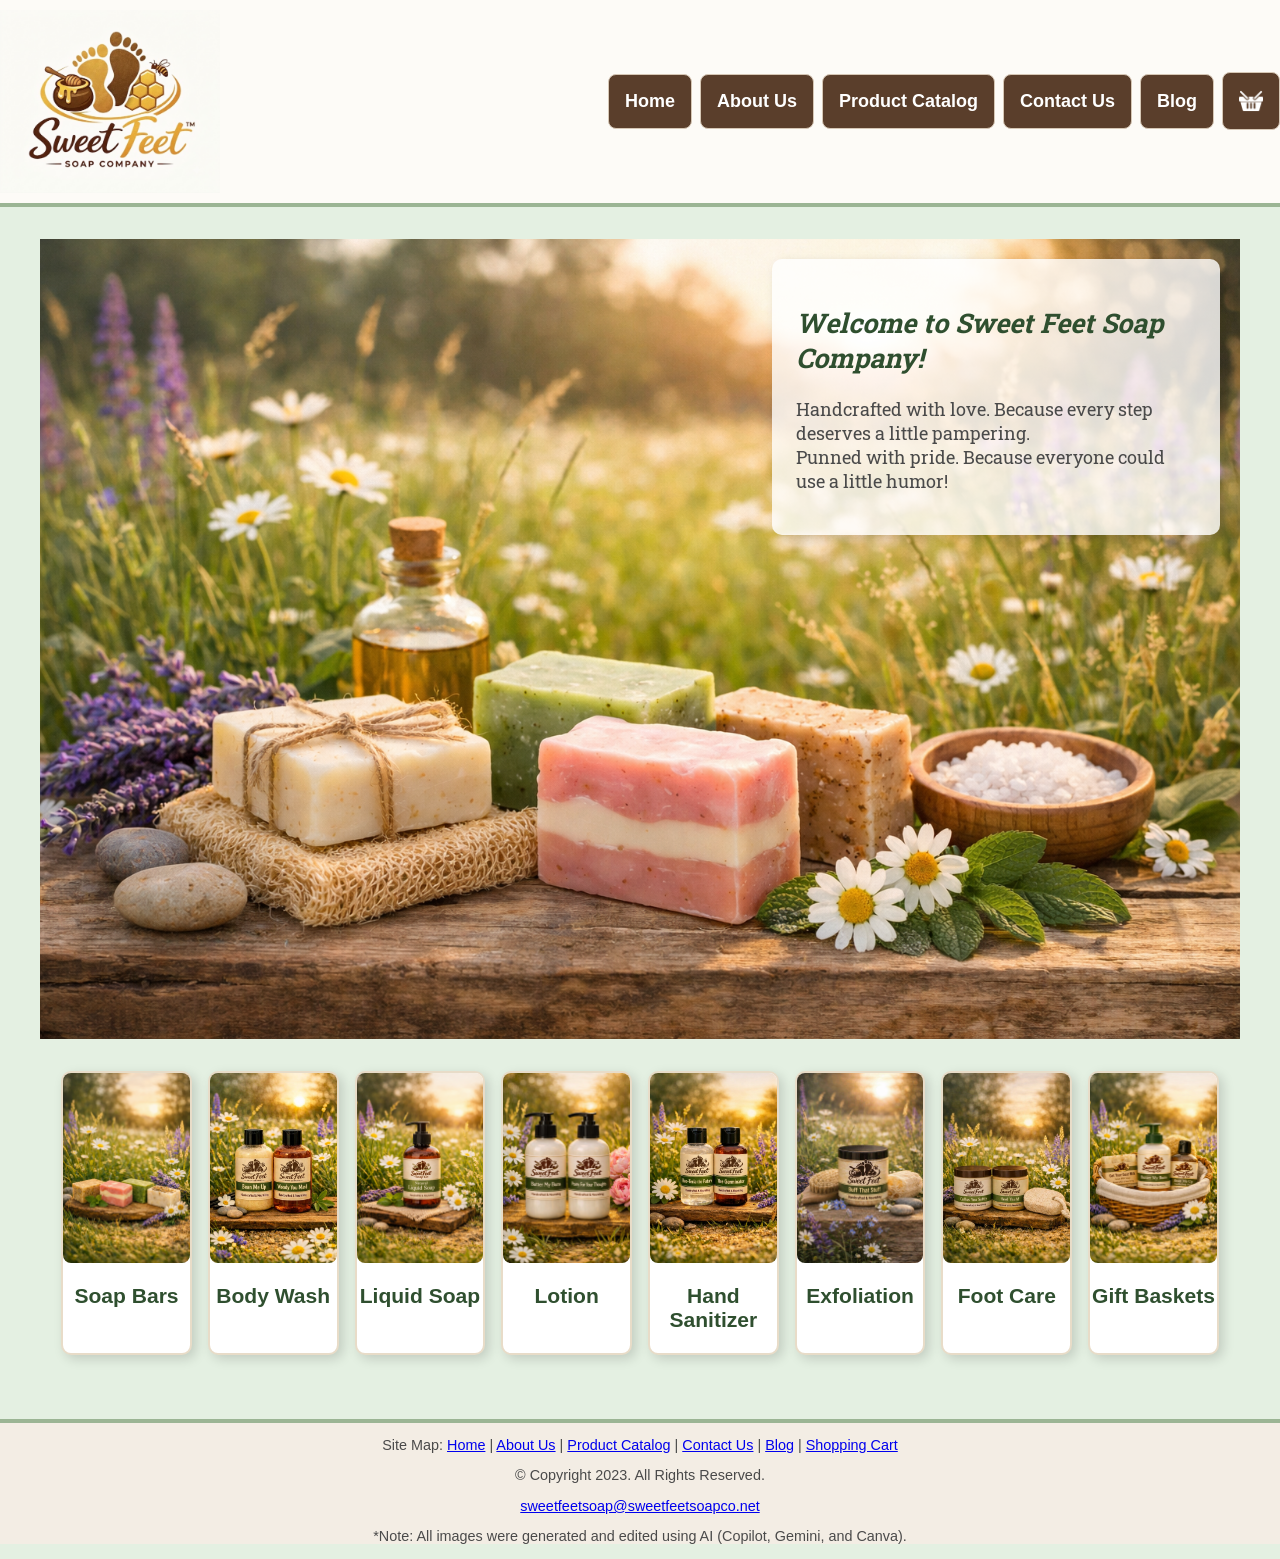
<file: index.html>
<!--Author: Shelly Smith-->
<!--Date: June 2026-->
<!--File Name: index.html-->

<!DOCTYPE html>
<!--This website was created by Shelly Smith-->

<html lang="en">
<head>
    <title>Sweet Feet Soap Co</title>
	<meta charset="utf-8">
	<meta name="viewport" content="width=device-width, initial-scale=1">
	<meta name="description" content="Browse our complete collection of handcrafted natural soaps at Sweet Feet. Find your favorite artisan bars and skincare products today.">
    <meta name="keywords" content="buy natural soap, artisan soap collection, handmade soap bars, Sweet Feet store">
	<link rel="stylesheet" href="sw_styles.css">
	<link rel="preconnect" href="https://fonts.gstatic.com">
	<link href="https://fonts.googleapis.com/css2?family=Francois+One&family=Roboto+Slab&display=swap" rel="stylesheet">
</head>
<body>

    <!--Header-->
    <header class="navbar">
	    <a href="index.html">
			<img src="images/sweetfeet-logo.png" alt="Sweet Feet Soap Co Logo" class="logo">
		</a> 
	<!--Navigation-->
		<nav class="main-nav">
			<a href="index.html">Home</a> 
			<a href="about.html">About Us</a> 
			<a href="products.html">Product Catalog</a> 
			<a href="contact.html">Contact Us</a> 
			<a href="blog.html">Blog</a> 
			<a href="cart.html" class="cart-link" aria-label="Shopping Cart">
				<img src="images/cart-icon.png" alt="" class="cart-icon">
			</a> 
		</nav>
	</header>
	
	<!--Main Content Area-->
	<main>
	<section class="hero">
		<img src="images/meadow.png" alt="Handmade products in meadow">
		
		<div class="hero-text">
			<h2> Welcome to Sweet Feet Soap Company!</h2>
			<p>Handcrafted with love. Because every step deserves a little pampering. <br>Punned with pride. Because everyone could use a little humor!</p>
		</div>
	</section>

	<!--Featured Grid-->
		<section class="featured-grid">
			<div class="featured-card">
				<img src="images/soapbars.png" alt="Soap Bars">
				<h3><a href="products.html#soap-bars">Soap Bars</a></h3>
			</div>
			<div class="featured-card">
				<img src="images/bodywash.png" alt="Body Wash">
				<h3><a href="products.html#body-wash">Body Wash</a></h3>
			</div>
			<div class="featured-card">
				<img src="images/liquidsoap.png" alt="Liquid Soap">
				<h3><a href="products.html#liquid-soap">Liquid Soap</a></h3>
			</div>
			<div class="featured-card">
				<img src="images/lotion.png" alt="Lotion">
				<h3><a href="products.html#lotion">Lotion</a></h3>
			</div>
			<div class="featured-card">
					<img src="images/handsanitizer.png" alt="Hand Sanitizer">
					<h3><a href="products.html#hand-sanitizer">Hand Sanitizer</a></h3>
				</div>
			<div class="featured-card">
						<img src="images/exfoliate.png" alt="Exfoliate">
						<h3><a href="products.html#exfoliation">Exfoliation</a></h3>
					</div>
			<div class="featured-card">
				<img src="images/footcare.png" alt="Foot Care">
				<h3><a href="products.html#foot-care">Foot Care</a></h3>
			</div>
			<div class="featured-card">
				<img src="images/giftbasket.png" alt="Gift Baskets">
				<h3><a href="products.html#gift-baskets">Gift Baskets</a></h3>
			</div>
		</section>
	</main>
	<!--Footer-->
	<footer>
		<p>Site Map:
			<a href="index.html">Home</a> |
			<a href="about.html">About Us</a> |
			<a href="products.html">Product Catalog</a> |
			<a href="contact.html">Contact Us</a> |
			<a href="blog.html">Blog</a> |
			<a href="cart.html">Shopping Cart</a>
		</p>
	    <p>&copy; Copyright 2023. All Rights Reserved.</p>
		<p><a href="contact.html#contact-form">sweetfeetsoap@sweetfeetsoapco.net</a></p>
		<p>*Note: All images were generated and edited using AI (Copilot, Gemini, and Canva).</p>
	</footer>

</body>
</html>
</file>
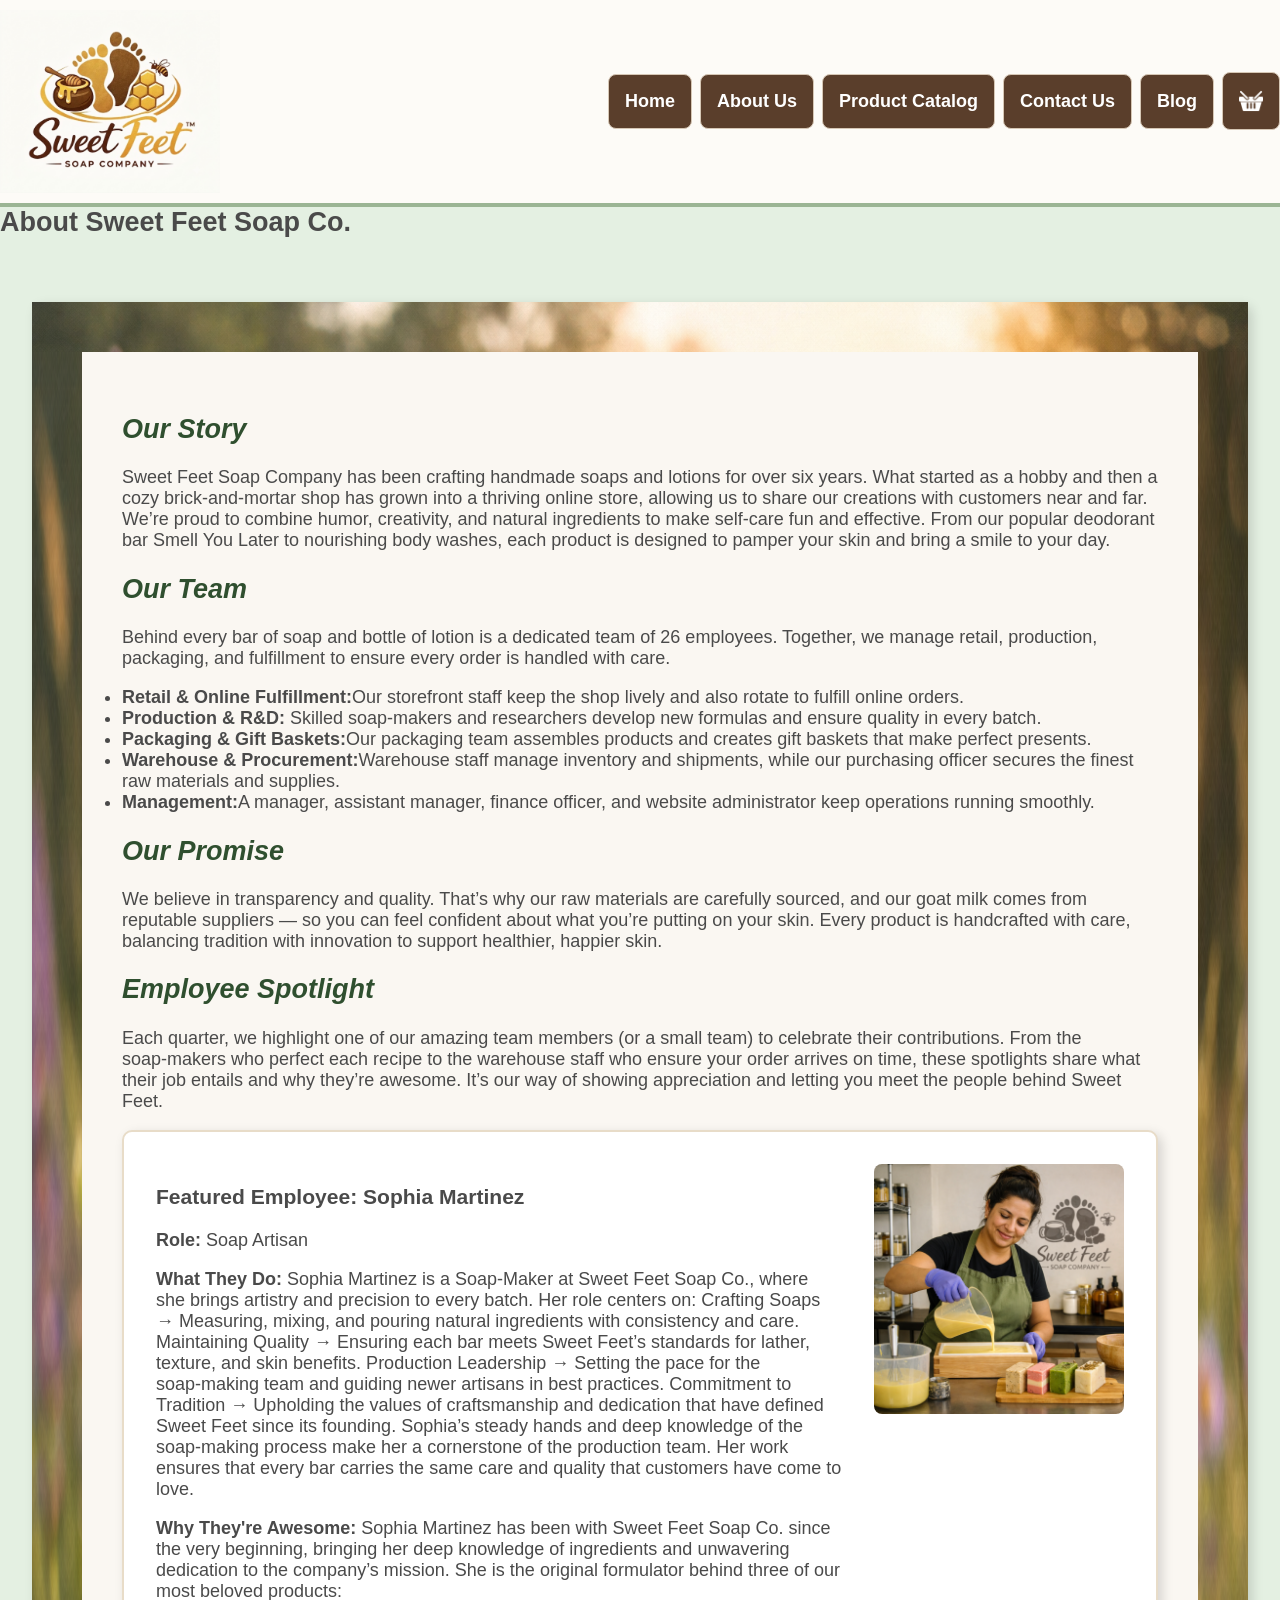
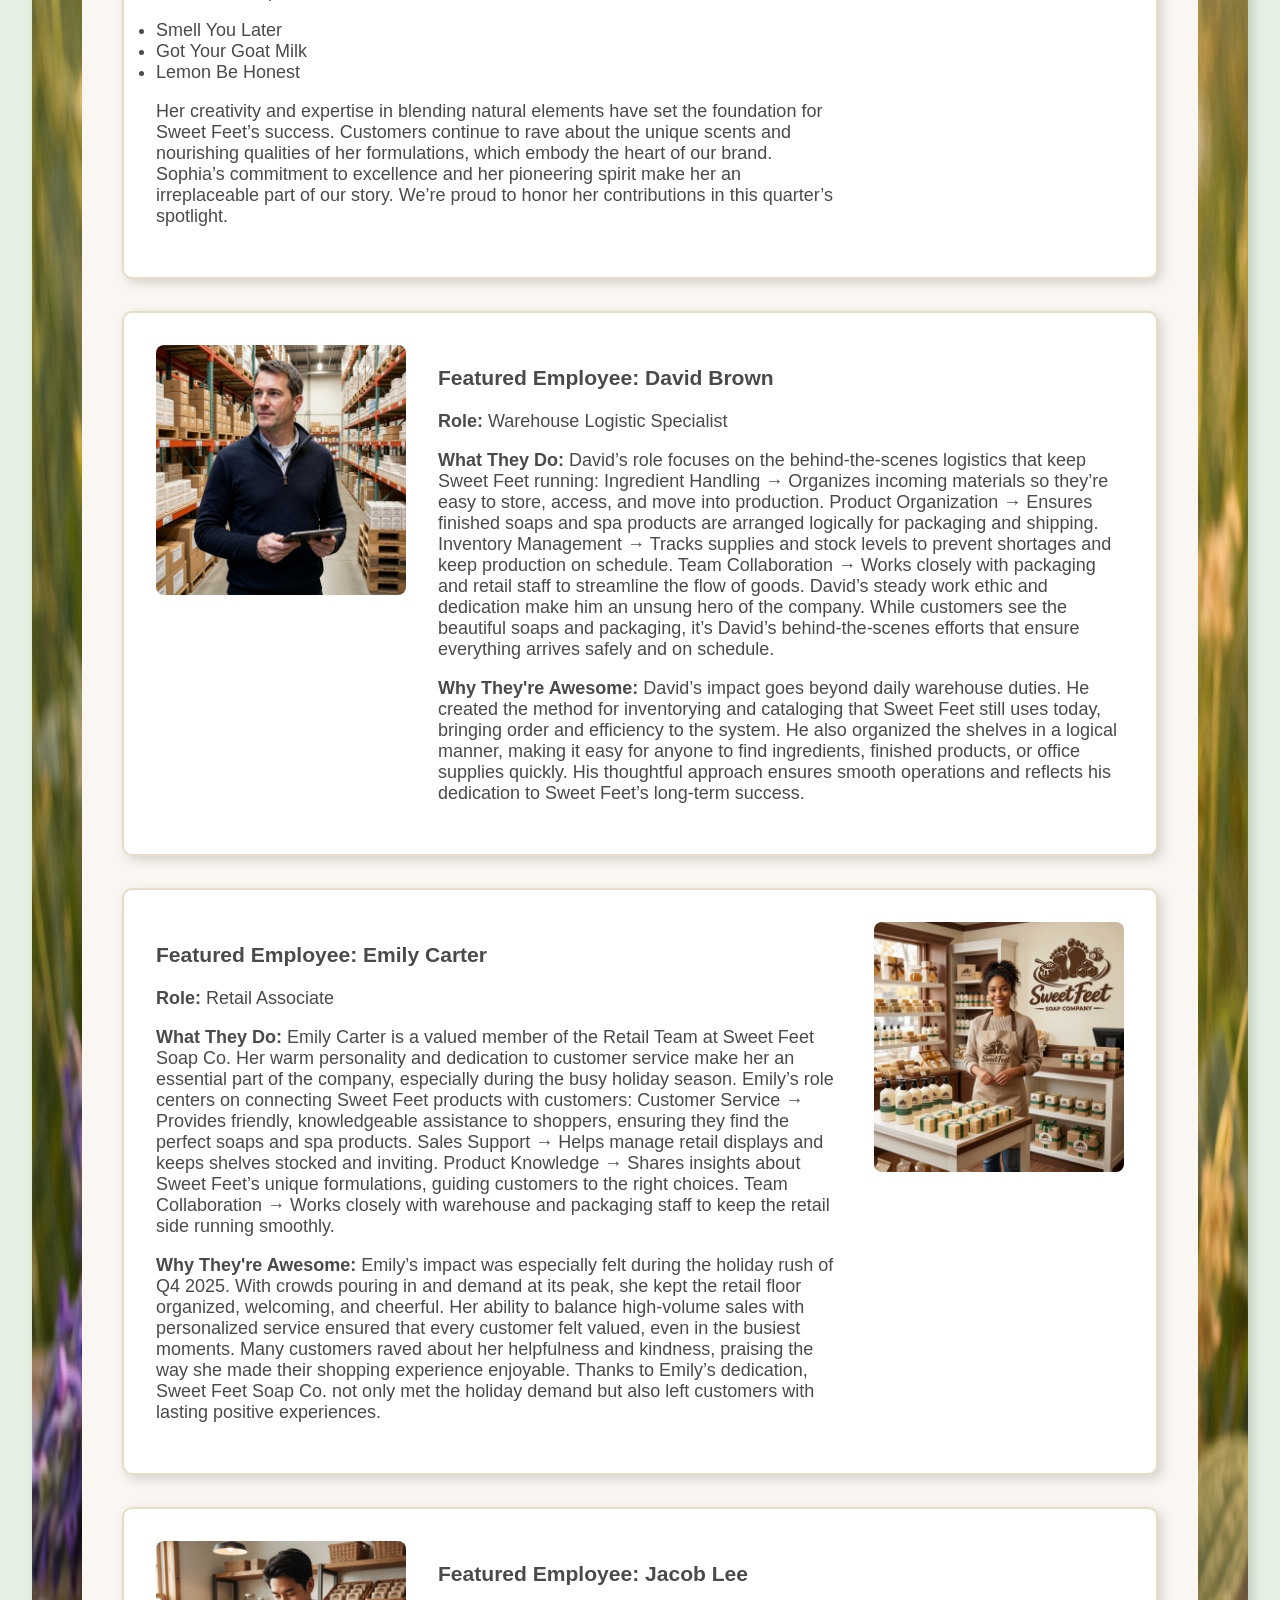
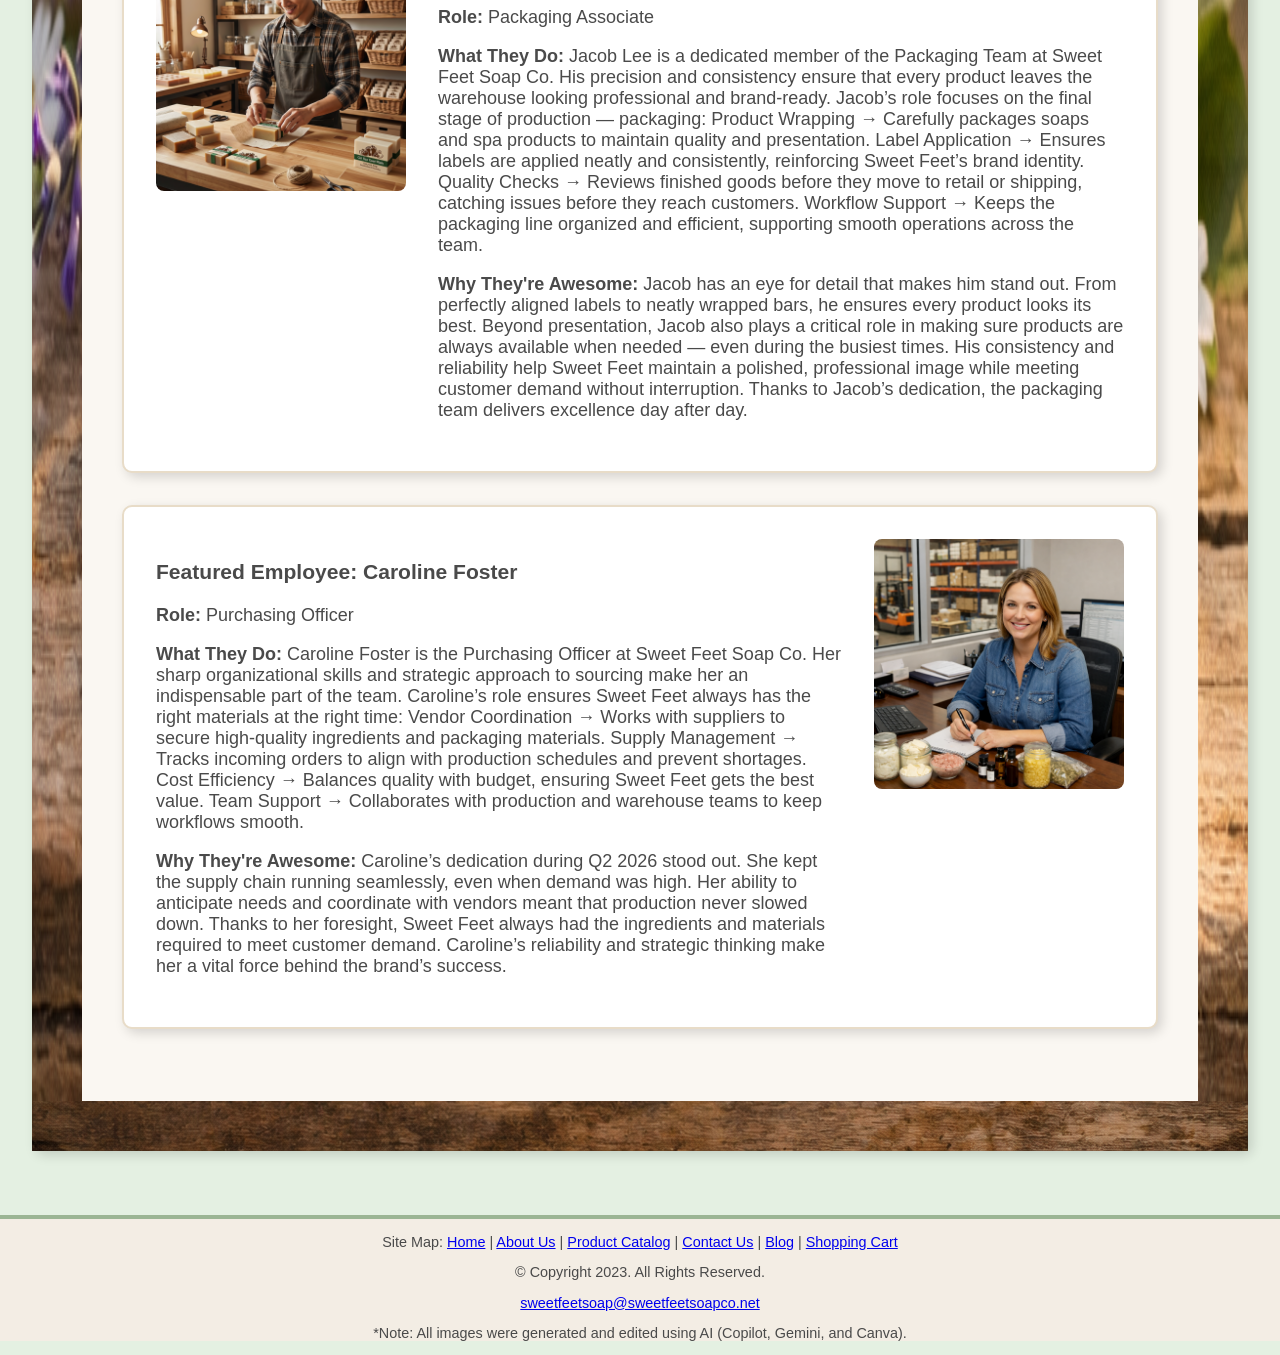
<file: about.html>
<!--Author: Shelly Smith-->
<!--Date: June 2026-->
<!--File Name: about.html-->

<!DOCTYPE html>
<!--This website was created by Shelly Smith-->

<html lang="en">
<head>
    <title>About Us - Sweet Feet Soap Co</title>
	<meta charset="utf-8">
	<meta name="viewport" content="width=device-width, initial-scale=1">
	<meta name="description" content="Learn more about Sweet Feet and our passion for crafting high-quality, natural artisan soaps using skin-loving ingredients.">
    <meta name="keywords" content="about Sweet Feet, natural soap maker, artisan brand story, eco-friendly skincare">
	<link rel="stylesheet" href="sw_styles.css">
	<link rel="preconnect" href="https://fonts.gstatic.com">
	<link href="https://fonts.googleapis.com/css2?family=Francois+One&family=Roboto+Slab&display=swap" rel="stylesheet">
</head>
<body>

    <!--Header-->
    <header class="navbar">
	    <a href="index.html">
			<img src="images/sweetfeet-logo.png" alt="Sweet Feet Soap Co Logo" class="logo">
		</a> 
	<!--Navigation-->
		<nav class="main-nav">
			<a href="index.html">Home</a> 
			<a href="about.html">About Us</a> 
			<a href="products.html">Product Catalog</a> 
			<a href="contact.html">Contact Us</a> 
			<a href="blog.html">Blog</a> 
			<a href="cart.html" class="cart-link" aria-label="Shopping Cart">
				<img src="images/cart-icon.png" alt="" class="cart-icon">
			</a> 
		</nav>
	</header>

	<!-- Page Title-->
	<section class="page-header">
		<h1>About Sweet Feet Soap Co.</h1>
	</section>

<!-- Main Content -->
<main class="about-container">

	<div class="about-frame">

	  <!-- Company Story -->
	  <section class="about-section">
	 	<h2>Our Story</h2>
	 	<p>Sweet Feet Soap Company has been crafting handmade soaps and lotions for over six years. What started as a hobby and then a cozy brick‑and‑mortar shop has grown into a thriving online store, allowing us to share our creations with customers near and far. We’re proud to combine humor, creativity, and natural ingredients to make self‑care fun and effective. From our popular deodorant bar Smell You Later to nourishing body washes, each product is designed to pamper your skin and bring a smile to your day.</p>
	  </section>

	  <section class="about-section">
	 	<h2>Our Team</h2>
	 	<p>Behind every bar of soap and bottle of lotion is a dedicated team of 26 employees. Together, we manage retail, production, packaging, and fulfillment to ensure every order is handled with care.</p>
	 	<ul class="team-list">
			<li><strong>Retail & Online Fulfillment:</strong>Our storefront staff keep the shop lively and also rotate to fulfill online orders.</li> 
     		<li><strong>Production & R&D:</strong> Skilled soap‑makers and researchers develop new formulas and ensure quality in every batch.</li>
			<li><strong>Packaging & Gift Baskets:</strong>Our packaging team assembles products and creates gift baskets that make perfect presents.</li> 
			<li><strong>Warehouse & Procurement:</strong>Warehouse staff manage inventory and shipments, while our purchasing officer secures the finest raw materials and supplies.</li> 
			<li><strong>Management:</strong>A manager, assistant manager, finance officer, and website administrator keep operations running smoothly.</li> 
	 	</ul>
	  </section>

	  <section class="about-section">
	 	<h2>Our Promise</h2>
	 	<p>We believe in transparency and quality. That’s why our raw materials are carefully sourced, and our goat milk comes from reputable suppliers — so you can feel confident about what you’re putting on your skin. Every product is handcrafted with care, balancing tradition with innovation to support healthier, happier skin.</p>
	  </section>

	  <section class="spotlight-section">
	 	<h2>Employee Spotlight</h2>
	 	<p>Each quarter, we highlight one of our amazing team members (or a small team) to celebrate their contributions. From the soap‑makers who perfect each recipe to the warehouse staff who ensure your order arrives on time, these spotlights share what their job entails and why they’re awesome. It’s our way of showing appreciation and letting you meet the people behind Sweet Feet.</p>
	  </section>

	  <!--Spotlight Cards-->
	  <div class="spot-light card image-right">
		<img src="images/sophia.png" alt="Sophia Martinez - Soap Artisan">
		<div class="spotlight-content">
			<h3>Featured Employee: Sophia Martinez</h3>
			<p><strong>Role:</strong> Soap Artisan</p>
			<p><strong>What They Do:</strong> Sophia Martinez is a Soap‑Maker at Sweet Feet Soap Co., where she brings artistry and precision to every batch.

Her role centers on:

Crafting Soaps → Measuring, mixing, and pouring natural ingredients with consistency and care.

Maintaining Quality → Ensuring each bar meets Sweet Feet’s standards for lather, texture, and skin benefits.

Production Leadership → Setting the pace for the soap‑making team and guiding newer artisans in best practices.

Commitment to Tradition → Upholding the values of craftsmanship and dedication that have defined Sweet Feet since its founding.

Sophia’s steady hands and deep knowledge of the soap‑making process make her a cornerstone of the production team. Her work ensures that every bar carries the same care and quality that customers have come to love.</p>
			<p><strong>Why They're Awesome:</strong> Sophia Martinez has been with Sweet Feet Soap Co. since the very beginning, bringing her deep knowledge of ingredients and unwavering dedication to the company’s mission. She is the original formulator behind three of our most beloved products:</p>

			<ul>
				<li>Smell You Later</li>

				<li>Got Your Goat Milk</li>

				<li>Lemon Be Honest</li>
			</ul>
			<p>Her creativity and expertise in blending natural elements have set the foundation for Sweet Feet’s success. Customers continue to rave about the unique scents and nourishing qualities of her formulations, which embody the heart of our brand.

Sophia’s commitment to excellence and her pioneering spirit make her an irreplaceable part of our story. We’re proud to honor her contributions in this quarter’s spotlight.</p>
			</div>
		</div>
		<div class="spot-light card image-left">
			<img src="images/david.png" alt="David Brown - Warehouse Logistics Specialist">
			<div class="spotlight-content">
			  <h3>Featured Employee: David Brown</h3>
			  <p><strong>Role:</strong> Warehouse Logistic Specialist</p>
			  <p><strong>What They Do:</strong> David’s role focuses on the behind‑the‑scenes logistics that keep Sweet Feet running:

Ingredient Handling → Organizes incoming materials so they’re easy to store, access, and move into production.

Product Organization → Ensures finished soaps and spa products are arranged logically for packaging and shipping.

Inventory Management → Tracks supplies and stock levels to prevent shortages and keep production on schedule.

Team Collaboration → Works closely with packaging and retail staff to streamline the flow of goods.

David’s steady work ethic and dedication make him an unsung hero of the company. While customers see the beautiful soaps and packaging, it’s David’s behind‑the‑scenes efforts that ensure everything arrives safely and on schedule.</p>
			<p><strong>Why They're Awesome:</strong> David’s impact goes beyond daily warehouse duties. He created the method for inventorying and cataloging that Sweet Feet still uses today, bringing order and efficiency to the system. He also organized the shelves in a logical manner, making it easy for anyone to find ingredients, finished products, or office supplies quickly. His thoughtful approach ensures smooth operations and reflects his dedication to Sweet Feet’s long‑term success.</p>
			</div>
		</div>
		<div class="spot-light card image-right">
			<img src="images/emily.png" alt="Emily Carter - Retail Associate">
			<div class="spotlight-content">
			  <h3>Featured Employee: Emily Carter</h3>
			  <p><strong>Role:</strong> Retail Associate</p>
			  <p><strong>What They Do:</strong> Emily Carter is a valued member of the Retail Team at Sweet Feet Soap Co. Her warm personality and dedication to customer service make her an essential part of the company, especially during the busy holiday season.
			Emily’s role centers on connecting Sweet Feet products with customers:

Customer Service → Provides friendly, knowledgeable assistance to shoppers, ensuring they find the perfect soaps and spa products.

Sales Support → Helps manage retail displays and keeps shelves stocked and inviting.

Product Knowledge → Shares insights about Sweet Feet’s unique formulations, guiding customers to the right choices.

Team Collaboration → Works closely with warehouse and packaging staff to keep the retail side running smoothly.</p>
			<p><strong>Why They're Awesome:</strong> Emily’s impact was especially felt during the holiday rush of Q4 2025. With crowds pouring in and demand at its peak, she kept the retail floor organized, welcoming, and cheerful. Her ability to balance high‑volume sales with personalized service ensured that every customer felt valued, even in the busiest moments. Many customers raved about her helpfulness and kindness, praising the way she made their shopping experience enjoyable. Thanks to Emily’s dedication, Sweet Feet Soap Co. not only met the holiday demand but also left customers with lasting positive experiences.</p>
			</div>
		</div>
		<div class="spot-light card image-left">
			<img src="images/jacob.png" alt="Jacob Lee - Packaging Associate">
			<div class="spotlight-content">
			  <h3>Featured Employee: Jacob Lee</h3>
			  <p><strong>Role:</strong> Packaging Associate</p>
			  <p><strong>What They Do:</strong> Jacob Lee is a dedicated member of the Packaging Team at Sweet Feet Soap Co. His precision and consistency ensure that every product leaves the warehouse looking professional and brand‑ready. 
			Jacob’s role focuses on the final stage of production — packaging:

Product Wrapping → Carefully packages soaps and spa products to maintain quality and presentation.

Label Application → Ensures labels are applied neatly and consistently, reinforcing Sweet Feet’s brand identity.

Quality Checks → Reviews finished goods before they move to retail or shipping, catching issues before they reach customers.

Workflow Support → Keeps the packaging line organized and efficient, supporting smooth operations across the team.</p>
			<p><strong>Why They're Awesome:</strong> Jacob has an eye for detail that makes him stand out. From perfectly aligned labels to neatly wrapped bars, he ensures every product looks its best. Beyond presentation, Jacob also plays a critical role in making sure products are always available when needed — even during the busiest times. His consistency and reliability help Sweet Feet maintain a polished, professional image while meeting customer demand without interruption. Thanks to Jacob’s dedication, the packaging team delivers excellence day after day.</p>
			</div>
		</div>
		<div class="spot-light card image-right">
			<img src="images/caroline.png" alt="Caroline Foster - Purchasing Officer">
			<div class="spotlight-content">
			  <h3>Featured Employee: Caroline Foster</h3>
			  <p><strong>Role:</strong> Purchasing Officer</p>
			  <p><strong>What They Do:</strong> Caroline Foster is the Purchasing Officer at Sweet Feet Soap Co. Her sharp organizational skills and strategic approach to sourcing make her an indispensable part of the team.
			Caroline’s role ensures Sweet Feet always has the right materials at the right time:

Vendor Coordination → Works with suppliers to secure high‑quality ingredients and packaging materials.

Supply Management → Tracks incoming orders to align with production schedules and prevent shortages.

Cost Efficiency → Balances quality with budget, ensuring Sweet Feet gets the best value.

Team Support → Collaborates with production and warehouse teams to keep workflows smooth.</p>
			<p><strong>Why They're Awesome:</strong> Caroline’s dedication during Q2 2026 stood out. She kept the supply chain running seamlessly, even when demand was high. Her ability to anticipate needs and coordinate with vendors meant that production never slowed down. Thanks to her foresight, Sweet Feet always had the ingredients and materials required to meet customer demand. Caroline’s reliability and strategic thinking make her a vital force behind the brand’s success.</p>
			</div>
		</div>
	</div>
</main>

	<!--Footer-->
		<footer>
		<p>Site Map:
			<a href="index.html">Home</a> |
			<a href="about.html">About Us</a> |
			<a href="products.html">Product Catalog</a> |
			<a href="contact.html">Contact Us</a> |
			<a href="blog.html">Blog</a> |
			<a href="cart.html">Shopping Cart</a>
		</p>
	    <p>&copy; Copyright 2023. All Rights Reserved.</p>
		<p><a href="contact.html#contact-form">sweetfeetsoap@sweetfeetsoapco.net</a></p>
		<p>*Note: All images were generated and edited using AI (Copilot, Gemini, and Canva).</p>
	</footer>

</body>
</html>
</file>
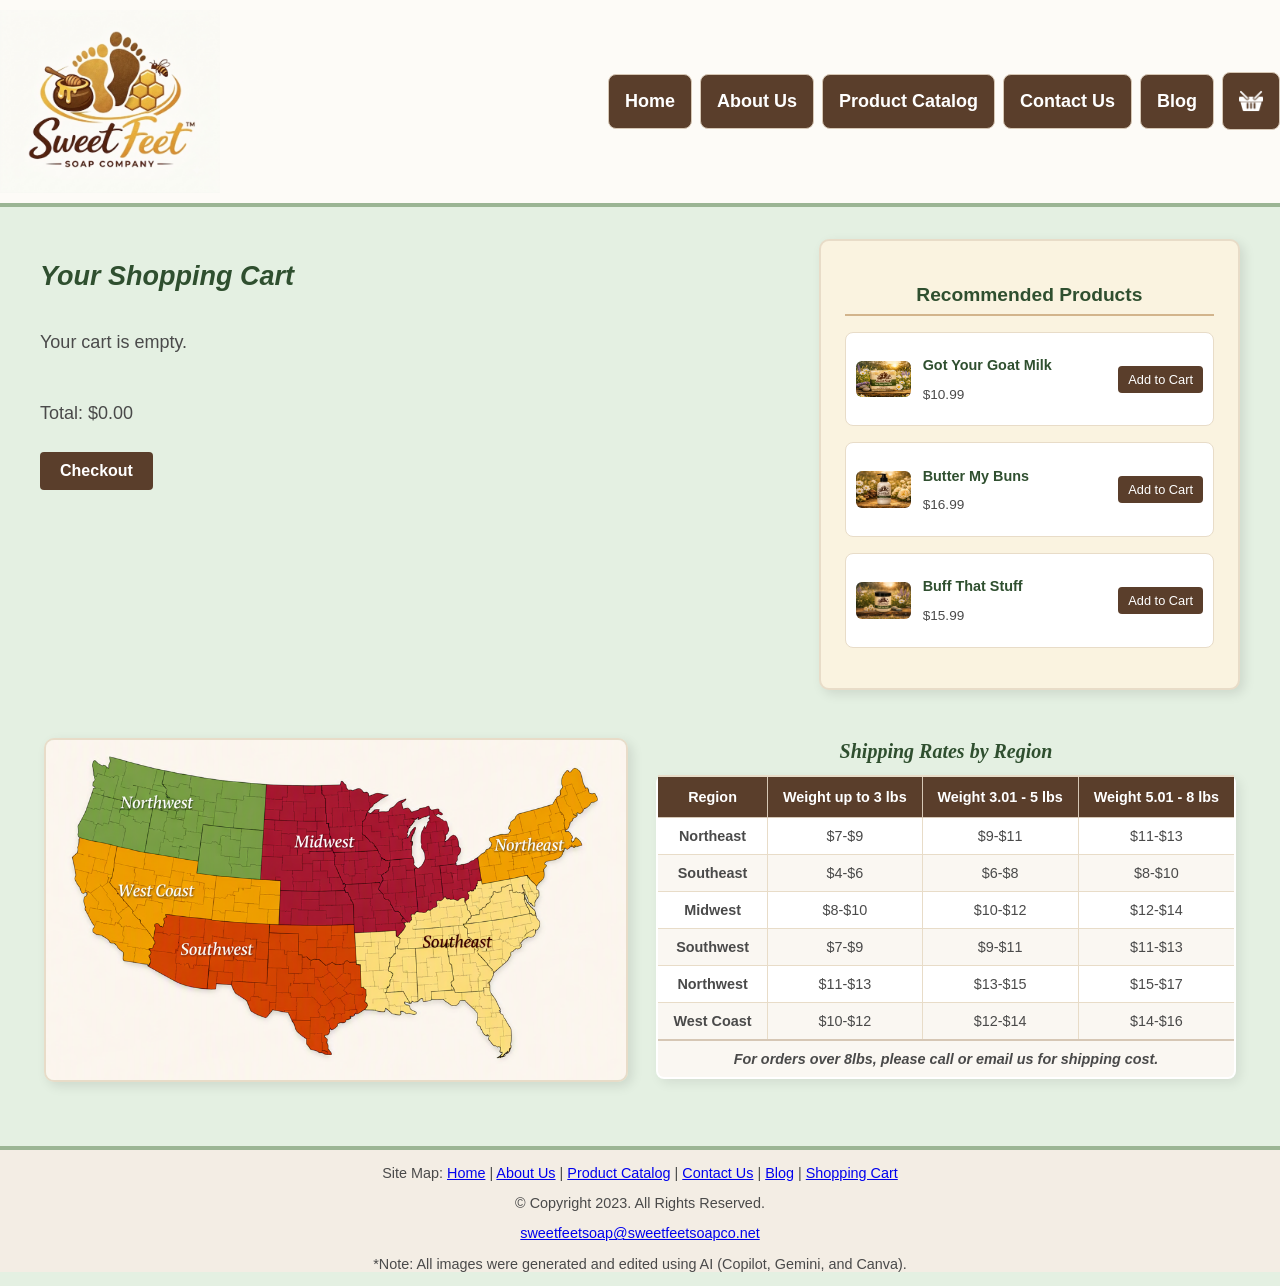
<file: cart.html>
<!--Author: Shelly Smith-->
<!--Date: June 2026-->
<!--File Name: cart.html-->

<!DOCTYPE html>
<!--This website was created by Shelly Smith-->

<html lang="en">
<head>
    <title>Sweet Feet Soap Co</title>
	<meta charset="utf-8">
	<meta name="viewport" content="width=device-width, initial-scale=1">
	<meta name="description" content="Browse our complete collection of handcrafted natural soaps at Sweet Feet. Find your favorite artisan bars and skincare products today.">
    <meta name="keywords" content="buy natural soap, artisan soap collection, handmade soap bars, Sweet Feet store">
	<link rel="stylesheet" href="sw_styles.css">
	<link rel="preconnect" href="https://fonts.gstatic.com">
	<link href="https://fonts.googleapis.com/css2?family=Francois+One&family=Roboto+Slab&display=swap" rel="stylesheet">
</head>
<body>

    <!--Header-->
    <header class="navbar">
	    <a href="index.html">
			<img src="images/sweetfeet-logo.png" alt="Sweet Feet Soap Co Logo" class="logo">
		</a> 
	<!--Navigation-->
		<nav class="main-nav">
			<a href="index.html">Home</a> 
			<a href="about.html">About Us</a> 
			<a href="products.html">Product Catalog</a> 
			<a href="contact.html">Contact Us</a> 
			<a href="blog.html">Blog</a> 
			<a href="cart.html" class="cart-link" aria-label="Shopping Cart">
				<img src="images/cart-icon.png" alt="" class="cart-icon">
			</a> 
		</nav>
	</header>

	<!--Main Content Area-->
<main>
    
    <!-- Two-Column Cart Page Layout (Cart Items + Recommended Products Sidebar) -->
    <div class="cart-page-layout">
        
        <!-- Left Column: Active Cart Items & Summary -->
        <div class="cart-main-section">
            <h2>Your Shopping Cart</h2>
            <div id="cart-items"></div>

            <div class="cart-summary">
                <p id="cart-total">Total: $0.00</p>
                <button id="checkout-btn">Checkout</button>
            </div>
        </div>

        <!-- Right Column: Recommended Products Sidebar -->
        <aside class="recommended-section">
            <h3>Recommended Products</h3>
            
            <div class="recommended-item">
                <img src="images/soap-goatmilk.png" alt="Got Your Goat Milk">
                <div class="rec-info">
                    <p class="rec-name">Got Your Goat Milk</p>
                    <p class="price">$10.99</p>
                </div>
                <button class="add-to-cart" onclick="addToCartFromCart(this)">Add to Cart</button>
            </div>

            <div class="recommended-item">
                <img src="images/lotion-butter.png" alt="Butter My Buns">
                <div class="rec-info">
                    <p class="rec-name">Butter My Buns</p>
                    <p class="price">$16.99</p>
                </div>
                <button class="add-to-cart" onclick="addToCartFromCart(this)">Add to Cart</button>
            </div>

            <div class="recommended-item">
                <img src="images/exfol-buff.png" alt="Buff That Stuff">
                <div class="rec-info">
                    <p class="rec-name">Buff That Stuff</p>
                    <p class="price">$15.99</p>
                </div>
                <button class="add-to-cart" onclick="addToCartFromCart(this)">Add to Cart</button>
            </div>
        </aside>

    </div>

    <!-- Shipping Rates & Map Section (Side-by-Side Below Cart Items) -->
    <section class="shipping-section">
        <div class="shipping-container">
            
            <!-- Map Column -->
            <div class="shipping-map-box">
                <img src="images/regional_map.PNG" alt="Regional Shipping Map" class="shipping-map">
            </div>

            <!-- Table Column -->
            <div class="shipping-table-box">
                <table class="shipping-table">
                    <caption>Shipping Rates by Region</caption>
                    <thead>
                        <tr>
                            <th>Region</th>
                            <th>Weight up to 3 lbs</th>
                            <th>Weight 3.01 - 5 lbs</th> 
                            <th>Weight 5.01 - 8 lbs</th>
                        </tr>
                    </thead>
                    <tbody>
                        <tr>
                            <td><strong>Northeast</strong></td>
                            <td>$7-$9</td>
                            <td>$9-$11</td>
                            <td>$11-$13</td>
                        </tr>
                        <tr>
                            <td><strong>Southeast</strong></td>
                            <td>$4-$6</td>
                            <td>$6-$8</td>
                            <td>$8-$10</td>
                        </tr>
                        <tr>
                            <td><strong>Midwest</strong></td>
                            <td>$8-$10</td>
                            <td>$10-$12</td>
                            <td>$12-$14</td>
                        </tr>
                        <tr>
                            <td><strong>Southwest</strong></td>
                            <td>$7-$9</td>
                            <td>$9-$11</td>
                            <td>$11-$13</td>
                        </tr>
                        <tr>
                            <td><strong>Northwest</strong></td>
                            <td>$11-$13</td>
                            <td>$13-$15</td>
                            <td>$15-$17</td>
                        </tr>
                        <tr>
                            <td><strong>West Coast</strong></td>
                            <td>$10-$12</td>
                            <td>$12-$14</td>
                            <td>$14-$16</td>
                        </tr>
                    </tbody>
					<tfoot>
        			  <tr>
            			<td colspan="4" class="table-footer-note">
                			For orders over 8lbs, please call or email us for shipping cost.
            			</td>
        			  </tr>
    				</tfoot>
                </table>
            </div>
        </div>
    </section>

</main>

	<!--Footer-->
		<footer>
		<p>Site Map:
			<a href="index.html">Home</a> |
			<a href="about.html">About Us</a> |
			<a href="products.html">Product Catalog</a> |
			<a href="contact.html">Contact Us</a> |
			<a href="blog.html">Blog</a> |
			<a href="cart.html">Shopping Cart</a>
		</p>
	    <p>&copy; Copyright 2023. All Rights Reserved.</p>
		<p><a href="contact.html#contact-form">sweetfeetsoap@sweetfeetsoapco.net</a></p>
		<p>*Note: All images were generated and edited using AI (Copilot, Gemini, and Canva).</p>
	</footer>

	<!--Cart Functions-->
	<script src="cart.js"></script>

</body>
</html>
</file>
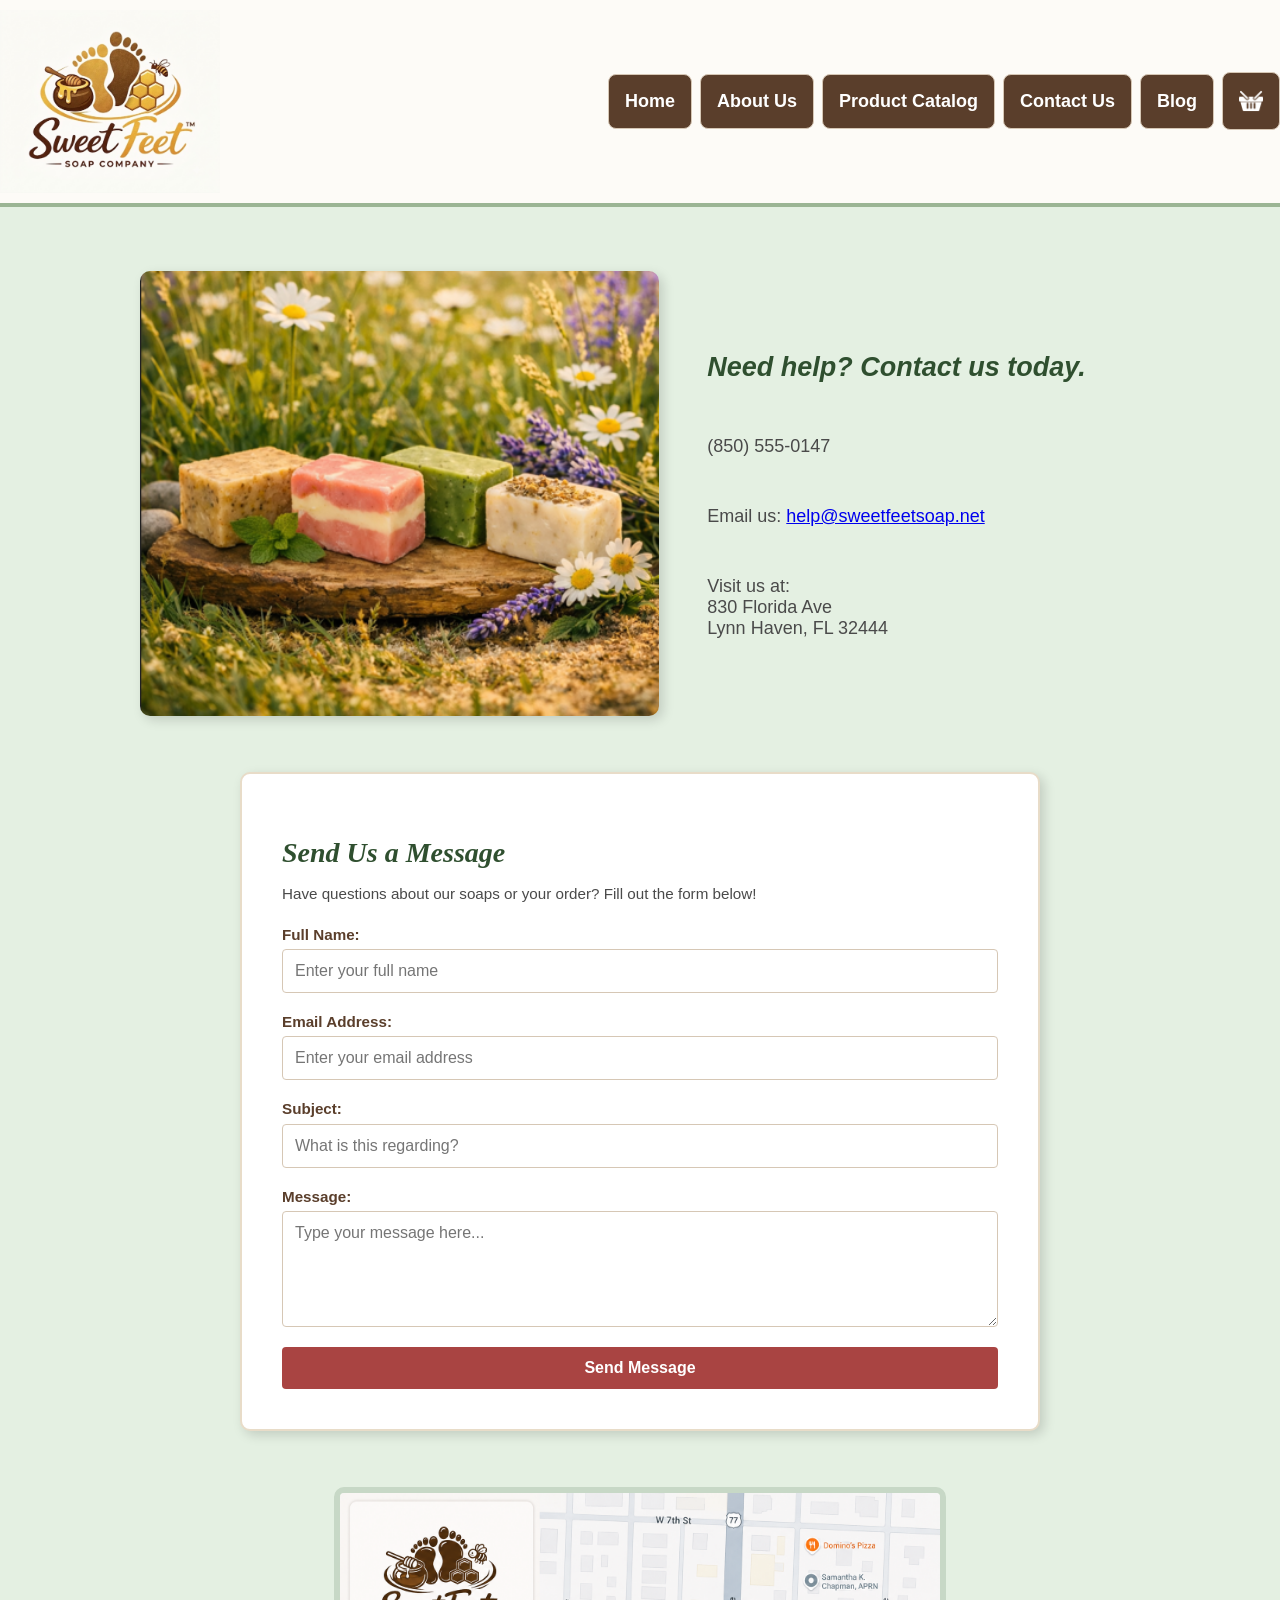
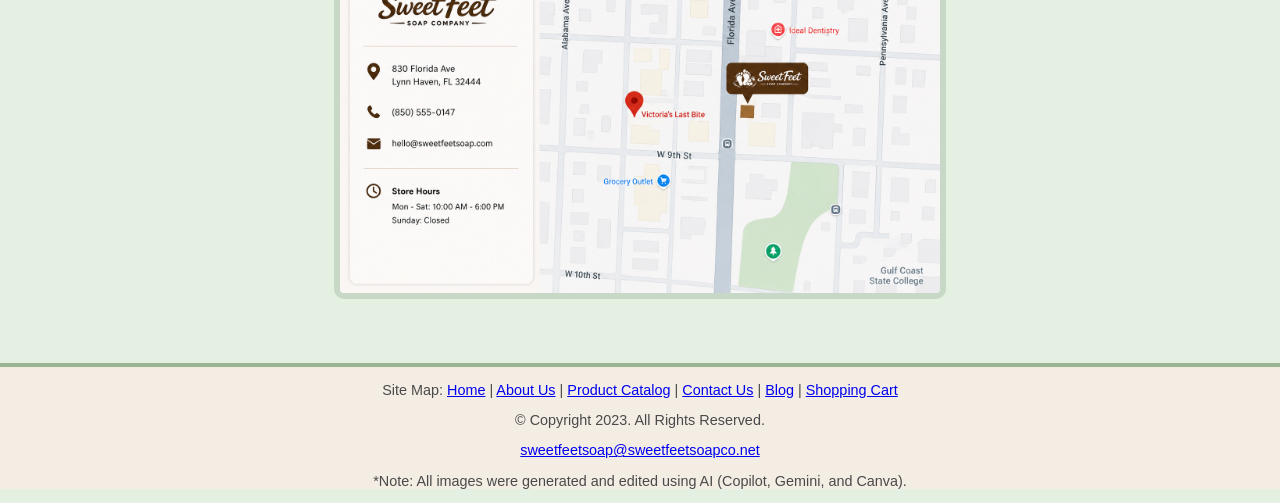
<file: contact.html>
<!--Author: Shelly Smith-->
<!--Date: June 2026-->
<!--File Name: contact.html-->


<!DOCTYPE html>
<!--This website was created by Shelly Smith-->

<html lang="en">
<head>
    <title>Sweet Feet Soap Co</title>
	<meta charset="utf-8">
	<meta name="viewport" content="width=device-width, initial-scale=1">
	<meta name="description" content=""Get in touch with Sweet Feet. Contact us with questions about our natural artisan soaps, order inquiries, or custom requests."">
    <meta name="keywords" content="contact Sweet Feet, customer support, soap inquiries, reach us">
	<link rel="stylesheet" href="sw_styles.css">
	<link rel="preconnect" href="https://fonts.gstatic.com">
	<link href="https://fonts.googleapis.com/css2?family=Francois+One&family=Roboto+Slab&display=swap" rel="stylesheet">
</head>
<body>

    <!--Header-->
    <header class="navbar">
	    <a href="index.html">
			<img src="images/sweetfeet-logo.png" alt="Sweet Feet Soap Co Logo" class="logo">
		</a> 
	<!--Navigation-->
		<nav class="main-nav">
			<a href="index.html">Home</a> 
			<a href="about.html">About Us</a> 
			<a href="products.html">Product Catalog</a> 
			<a href="contact.html">Contact Us</a> 
			<a href="blog.html">Blog</a> 
			<a href="cart.html" class="cart-link" aria-label="Shopping Cart">
				<img src="images/cart-icon.png" alt="" class="cart-icon">
			</a> 
		</nav>
	</header>

<!--Main Content-->
<main>
    <div class="contact-hero">
        <div class="contact-image">
            <img src="images/soapbars-contact.PNG" alt="Handmade soaps on a wooden board">
        </div>
        <div class="contact-info">
            <h2>Need help? Contact us today.</h2>
            <p class="mobile-tel-link"><a href="tel:8505550147">(850) 555-0147</a></p>
            <p class="desktop-tel-text">(850) 555-0147</p>
            <p>Email us: <a href="#contact-form">help@sweetfeetsoap.net</a></p>
            <p>Visit us at:<br>
            830 Florida Ave<br>
            Lynn Haven, FL 32444</p>
        </div>
    </div>

    <!-- Card-Styled Contact Form -->
    <section class="contact-form-section" id="contact-form">
        <div class="contact-card">
            <h2>Send Us a Message</h2>
            <p class="form-intro">Have questions about our soaps or your order? Fill out the form below!</p>
            
            <form id="contactForm" action="#" method="POST">
                <div class="form-group">
                    <label for="name">Full Name:</label>
                    <input type="text" id="name" name="name" required placeholder="Enter your full name">
                </div>

                <div class="form-group">
                    <label for="email">Email Address:</label>
                    <input type="email" id="email" name="email" required placeholder="Enter your email address">
                </div>

                <div class="form-group">
                    <label for="subject">Subject:</label>
                    <input type="text" id="subject" name="subject" required placeholder="What is this regarding?">
                </div>

                <div class="form-group">
                    <label for="message">Message:</label>
                    <textarea id="message" name="message" rows="5" required placeholder="Type your message here..."></textarea>
                </div>

                <button type="submit" class="cart-action-btn">Send Message</button>
            </form>
			<div id="form-success-message" style="display: none; text-align: center; padding: 30px 0;">
				<h3>Thank you!</h3>
				<p> Your email is on its way! We typically reply within 24 to 48 hours! </p>
			</div>
		</div>
    </section>

    <!-- Map Image -->
    <img src="images/sweetfeet_map.png" alt="Map to Sweet Feet Soap Co location" class="map">
</main>
	

	<!--Footer-->
		<footer>
		<p>Site Map:
			<a href="index.html">Home</a> |
			<a href="about.html">About Us</a> |
			<a href="products.html">Product Catalog</a> |
			<a href="contact.html">Contact Us</a> |
			<a href="blog.html">Blog</a> |
			<a href="cart.html">Shopping Cart</a>
		</p>
	    <p>&copy; Copyright 2023. All Rights Reserved.</p>
		<p><a href="contact.html#contact-form">sweetfeetsoap@sweetfeetsoapco.net</a></p>
		<p>*Note: All images were generated and edited using AI (Copilot, Gemini, and Canva).</p>
	</footer>
	
	<script>
		document.addEventListener('DOMContentLoaded', function() {
	    const contactForm = document.getElementById('contactForm');
	    const successMessage = document.getElementById('form-success-message');

		if (contactForm) {
			contactForm.addEventListener('submit', function(event) {
				event.preventDefault(); // Prevents page reload

				//Hide the input form
				contactForm.style.display = 'none';

				// reveal the success message inside the same card
				if (successMessage) {
				successMessage.style.display = 'block';
	
				}
			});
		}
	});
	</script>
</body>
</html>
</file>
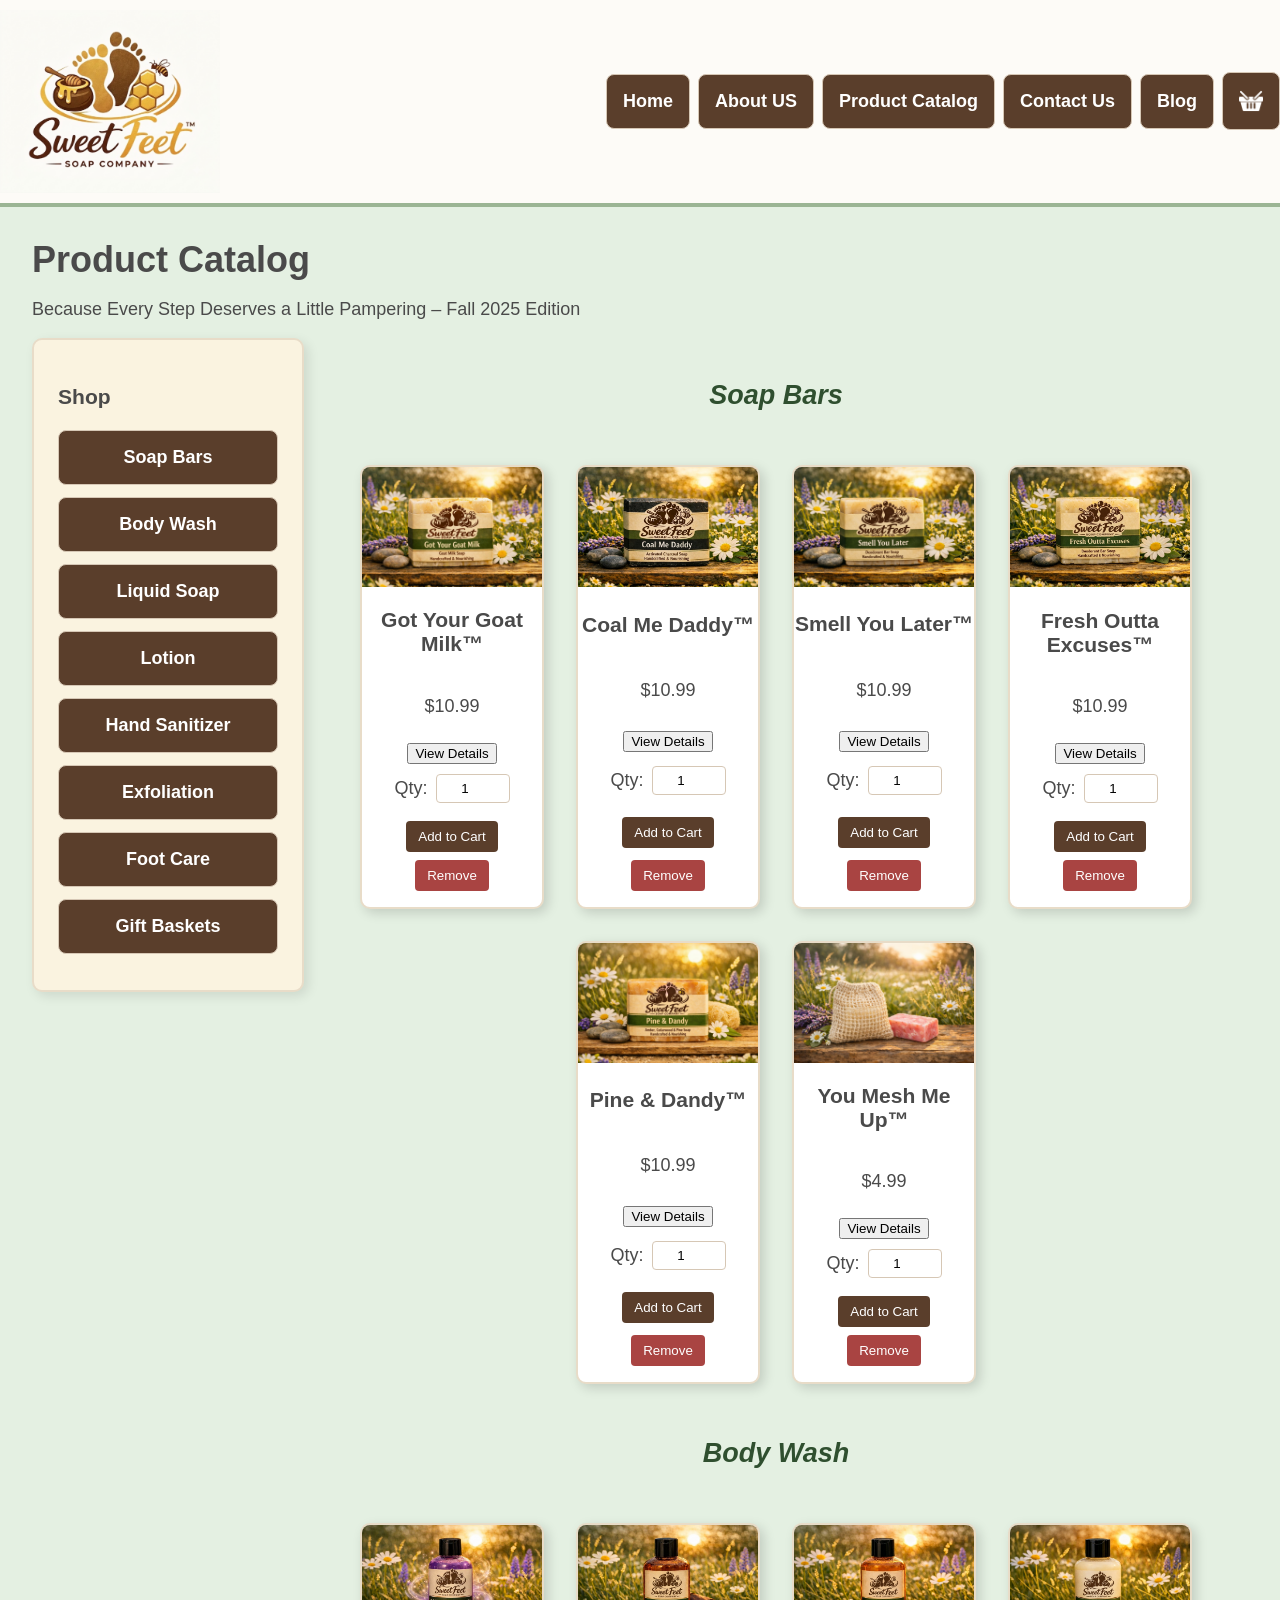
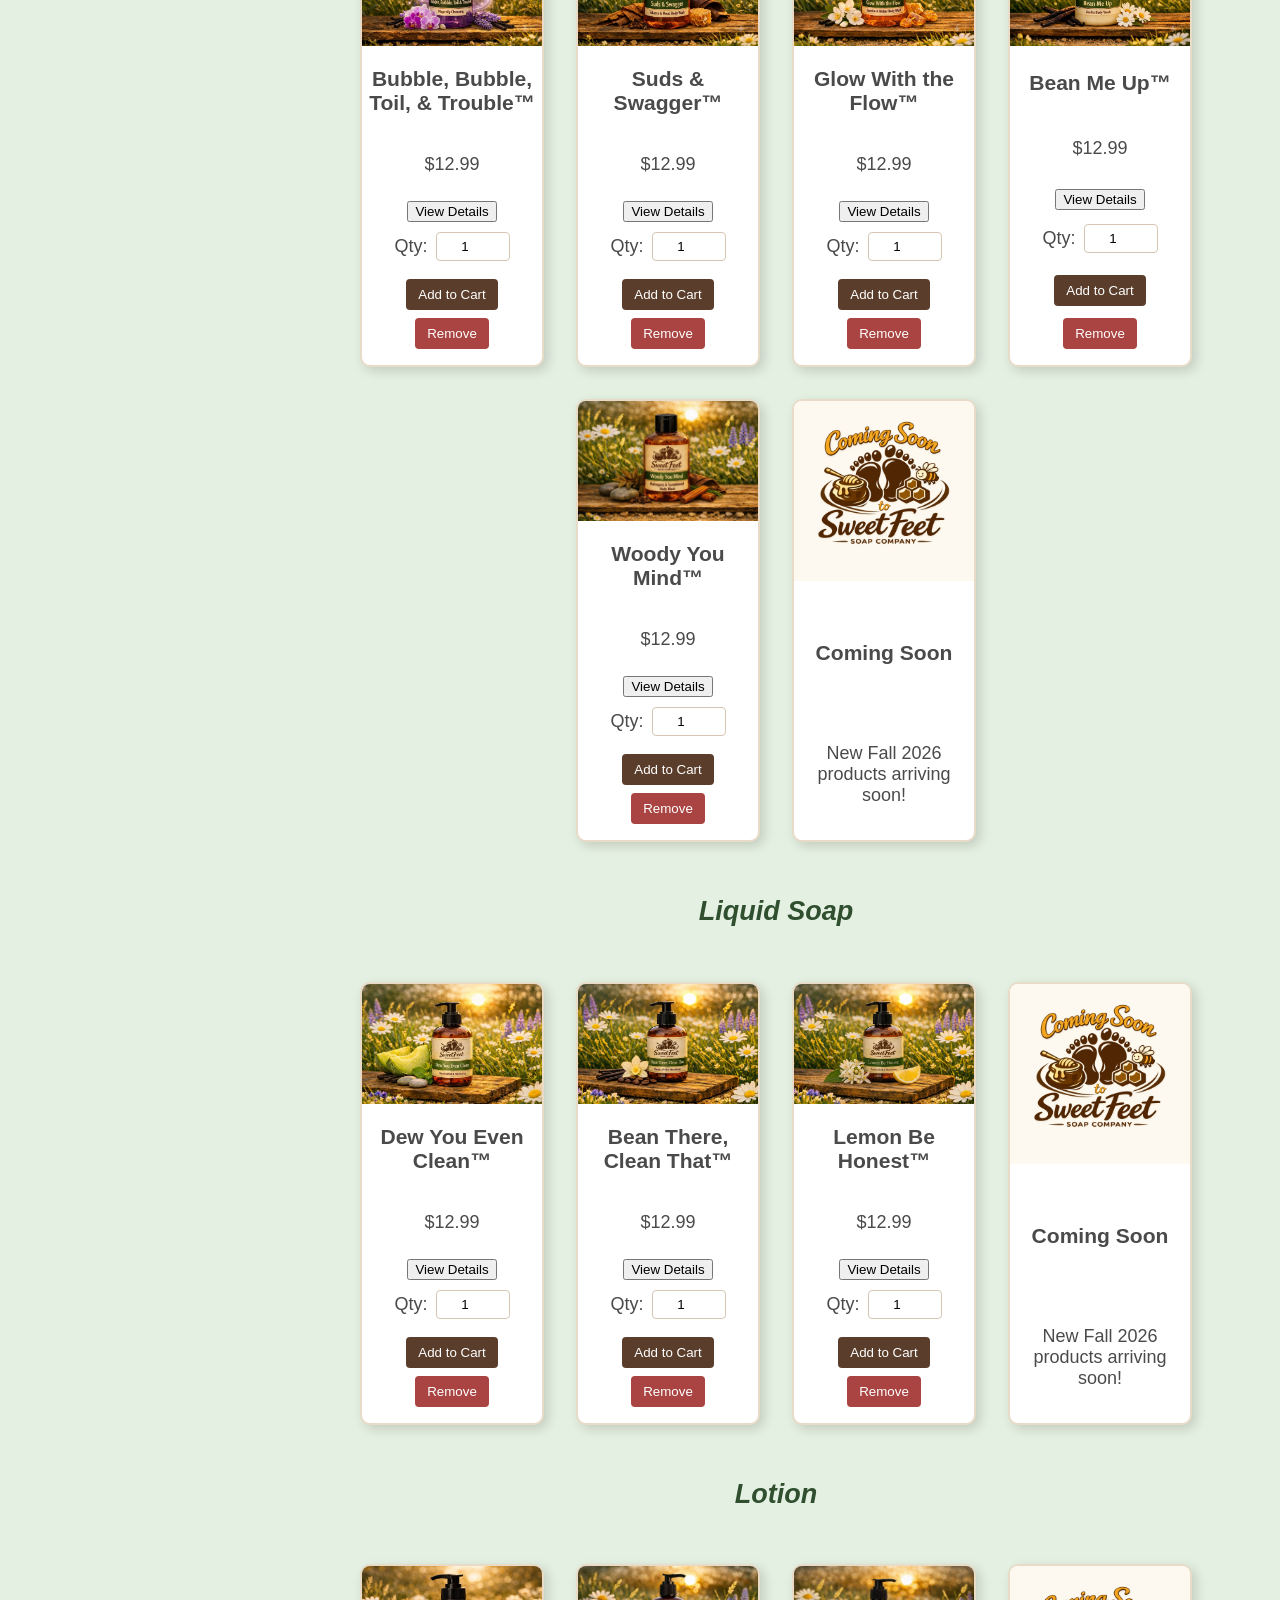
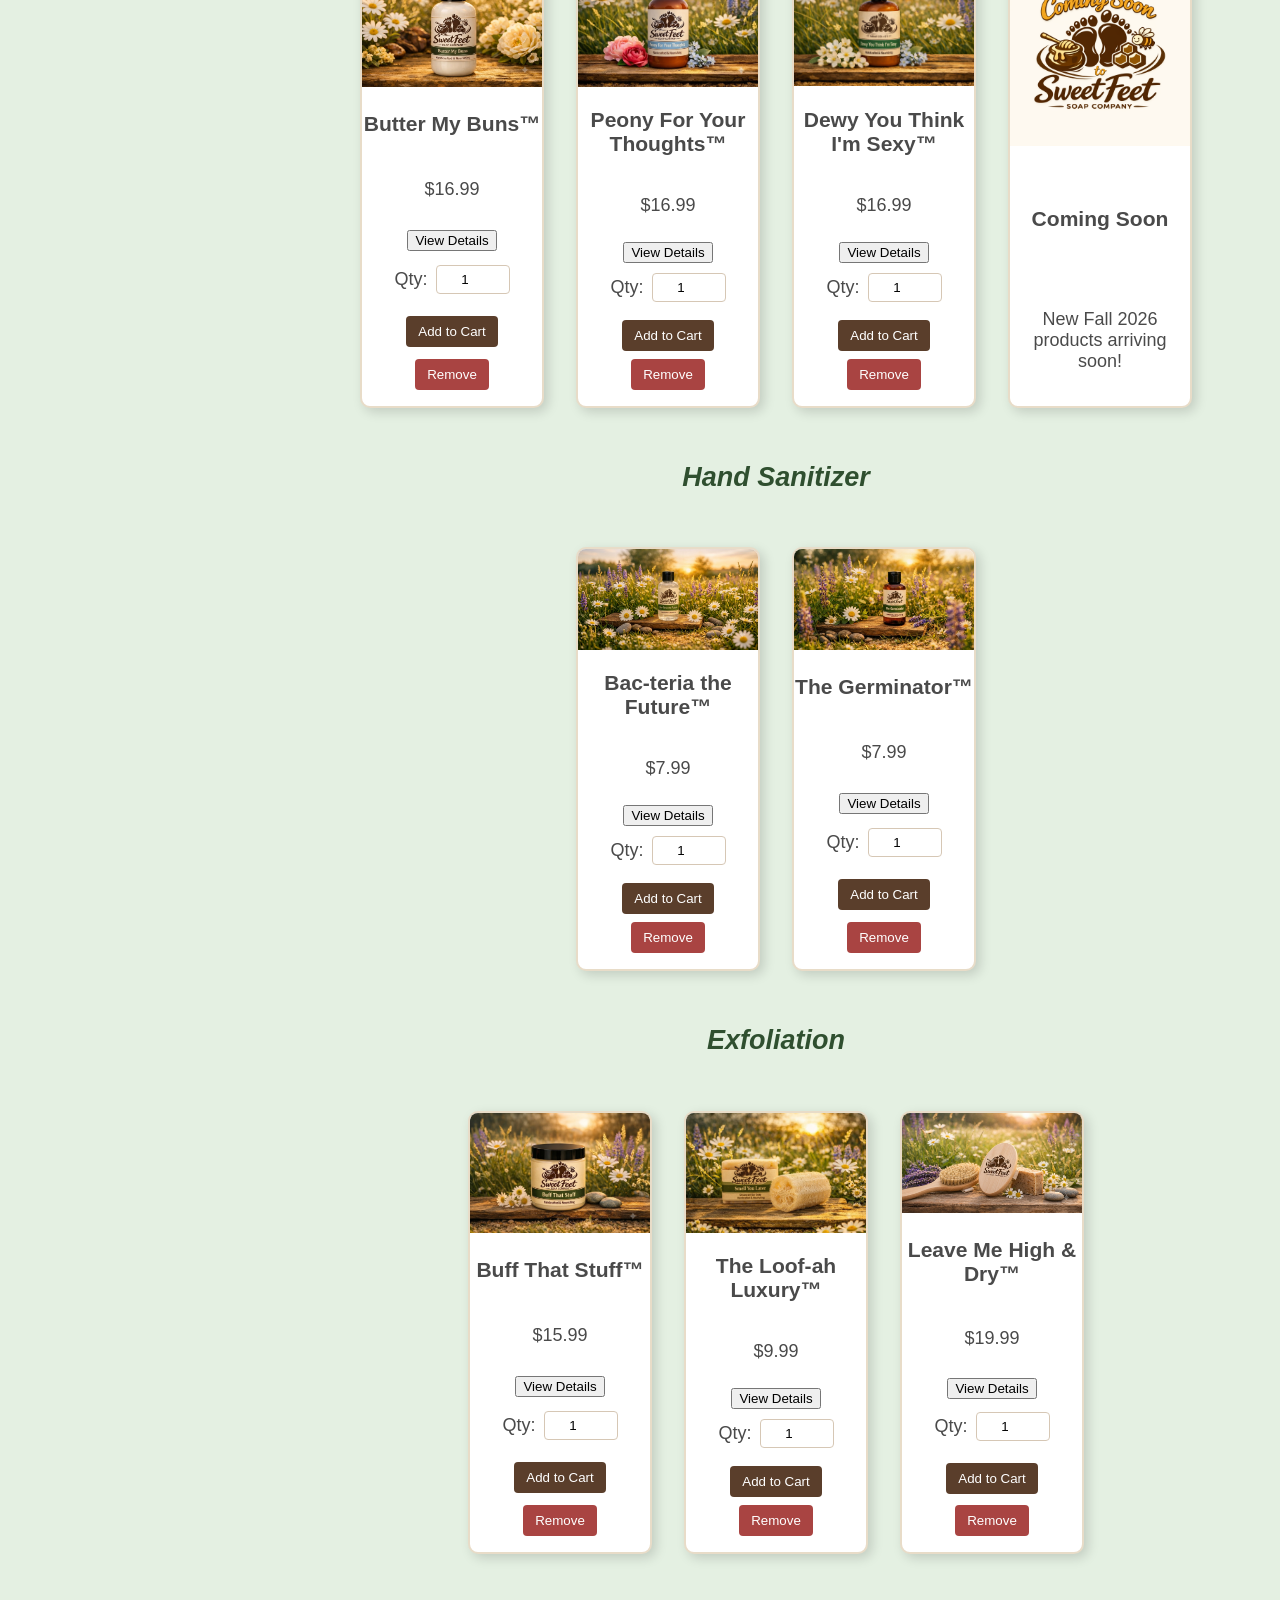
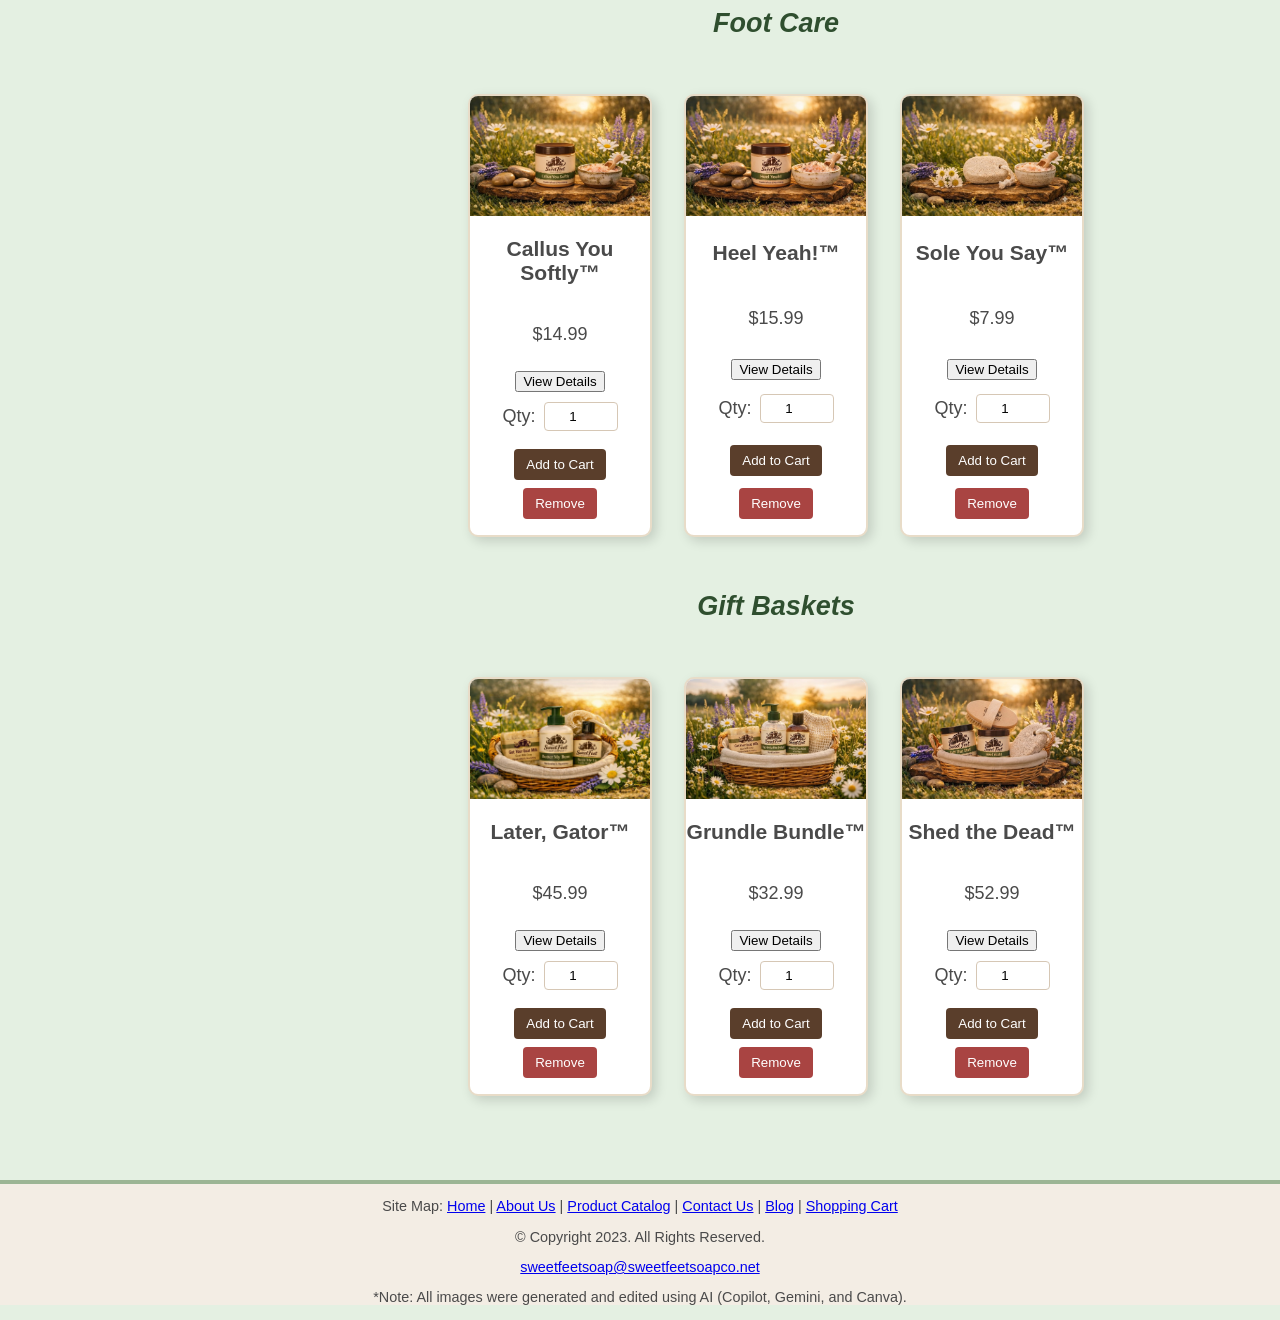
<file: products.html>
<!--Author: Shelly Smith-->
<!--Date: June 2026-->
<!--File Name: products.html-->

<!DOCTYPE html>
<!--This website was created by Shelly Smith-->

<html lang="en">
<head>
  <title>Sweet Feet Soap Co</title>
  <meta charset="utf-8">
  <meta name="viewport" content="width=device-width, initial-scale=1">
  <meta name="description" content="Browse our complete collection of handcrafted natural soaps at Sweet Feet. Find your favorite artisan bars and skincare products today.">
  <meta name="keywords" content="buy natural soap, artisan soap collection, handmade soap bars, Sweet Feet store">
  <link rel="stylesheet" href="sw_styles.css">
  <link rel="preconnect" href="https://fonts.gstatic.com">
  <link href="https://fonts.googleapis.com/css2?family=Francois+One&family=Roboto+Slab&display=swap" rel="stylesheet">
</head>
<body>

  <!--Header-->
  <header class="navbar">
	<a href="index.html">
	<img src="images/sweetfeet-logo.png" alt="Sweet Feet Soap Co Logo" class="logo">
	</a> 
	<!--Navigation-->
	<nav class="main-nav">
	  <a href="index.html">Home</a> 
	  <a href="about.html">About US</a> 
	  <a href="products.html">Product Catalog</a> 
	  <a href="contact.html">Contact Us</a> 
	  <a href="blog.html">Blog</a> 
	  <a href="cart.html" class="cart-link" aria-label="Shopping Cart">
		<img src="images/cart-icon.png" alt="" class="cart-icon">
	  </a> 
	</nav>
	</header>

	<!--Main Content Area-->
	<main>
    <h1>Product Catalog</h1>
    <p>Because Every Step Deserves a Little Pampering – Fall 2025 Edition</p>
    <!-- Anchor navigation -->
    <nav class="catalog-nav">
      <a href="#soap-bars">Soap Bars</a>
      <a href="#body-wash">Body Washes</a>
      <a href="#liquid-soap">Liquid Hand Soaps</a>
      <a href="#lotion">Lotions</a>
      <a href="#hand-sanitizer">Hand Sanitizer</a>
      <a href="#exfoliation">Exfoliation</a>
      <a href="#foot-care">Foot Creams</a>
      <a href="#gift-baskets">Gift Baskets</a>
    </nav>

	<!--Main Shop Layout Container Start-->
	<div class="shop-layout">

	  <!--Sidebar Navigation-->
	  <nav class="shop-sidebar">
		<h3>Shop</h3>
		<ul>
		  <li><a href="#soap-bars">Soap Bars</a></li>
		  <li><a href="#body-wash">Body Wash</a></li>
		  <li><a href="#liquid-soap">Liquid Soap</a></li>
		  <li><a href="#lotion">Lotion</a></li>
		  <li><a href="#hand-sanitizer">Hand Sanitizer</a></li>
		  <li><a href="#exfoliation">Exfoliation</a></li>
		  <li><a href="#foot-care">Foot Care</a></li>
		  <li><a href="#gift-baskets">Gift Baskets</a></li>			
		</ul>
		</nav>

		<!--Product Catalog Section-->
		<div class="product-section">
		  <!-- Soap Bars -->
    	  <section id="soap-bars">
        	<h2>Soap Bars</h2>
        	<div class="catalog-grid">
           	  <div class="catalog-item">
                <img src="images/soap-goatmilk.png" alt="Got Your Goat Milk">
                <h3>Got Your Goat Milk™</h3>
				<p class="price">$10.99</p>
				<!--Button for description-->
				<button onclick="toggleDetails(this)">View Details</button>
				<!--Description after button clicked-->
				<div class="details" style="display:none;">					
                  <p>Rich, creamy, and udderly irresistible — silky hydration that lasts all day.</p>
				</div>	
				<div class="card-qty-container">
				  <label for="qty">Qty:</label>
				  <input type="number" class="qty-input" value="1" min="1">
				</div>
				<!--Add to Cart-->
				<button class="add-to-cart" onclick="addToCart(this)">Add to Cart</button>	
				<button class="remove-btn" onclick="removeFromCart(this)">Remove</button>
            </div>
            <div class="catalog-item">
              <img src="images/soap-charcoal.png" alt="Coal Me Daddy">
              <h3>Coal Me Daddy™</h3>
			  <p class="price">$10.99</p>	
			  <!--Button for description-->
			  <button onclick="toggleDetails(this)">View Details</button>
			  <!--Description after button clicked-->
			  <div class="details" style="display:none;">	
              <p>Activated charcoal draws out impurities, leaving skin detoxified and refreshed.</p>
			  </div>	
			  <div class="card-qty-container">
				  <label for="qty">Qty:</label>
				  <input type="number" class="qty-input" value="1" min="1">
			  </div>
			  <!--Add to Cart-->
			  <button class="add-to-cart" onclick="addToCart(this)">Add to Cart</button>	
			  <button class="remove-btn" onclick="removeFromCart(this)">Remove</button>
            </div>      		
            <div class="catalog-item">
              <img src="images/soap-smell.png" alt="Smell You Later">
              <h3>Smell You Later™</h3>
			  <p class="price">$10.99</p>				
			  <!--Button for description-->
			  <button onclick="toggleDetails(this)">View Details</button>
			  <!--Description after button clicked-->
			  <div class="details" style="display:none;">	
              <p>Powerhouse deodorant bar neutralizes bacteria and odor for all-day freshness.</p>
              </div>	
			  <div class="card-qty-container">
				  <label for="qty">Qty:</label>
				  <input type="number" class="qty-input" value="1" min="1">
			  </div>
			  <!--Add to Cart-->
			  <button class="add-to-cart" onclick="addToCart(this)">Add to Cart</button>	
			  <button class="remove-btn" onclick="removeFromCart(this)">Remove</button>
            </div>			
			<div class="catalog-item">
              <img src="images/soap-fresh.png" alt="Fresh Outta Excuses">
              <h3>Fresh Outta Excuses™</h3>
			  <p class="price">$10.99</p>				
			  <!--Button for description-->
			  <button onclick="toggleDetails(this)">View Details</button>
			  <!--Description after button clicked-->
			  <div class="details" style="display:none;">	
              <p>This deodorant bar soap tackles tough odor head-on with a crisp, clean lather.</p>
            </div>	
			  <div class="card-qty-container">
				  <label for="qty">Qty:</label>
				  <input type="number" class="qty-input" value="1" min="1">
			  </div>
			  <!--Add to Cart-->
			  <button class="add-to-cart" onclick="addToCart(this)">Add to Cart</button>	
			  <button class="remove-btn" onclick="removeFromCart(this)">Remove</button>
            </div>			
			<div class="catalog-item">
			  <img src="images/soap-pine.png" alt="Pine & Dandy">
			  <h3>Pine & Dandy™</h3>
			  <p class="price">$10.99</p>				
			  <!--Button for description-->
			  <button onclick="toggleDetails(this)">View Details</button>
			  <!--Description after button clicked-->
			  <div class="details" style="display:none;">	
			  <p>A woodsy escape in every wash — amber, cedarwood, 
				    and pine come together for a bar that smells like a walk through a sun-dappled forest.</p>
			</div>	
			  <div class="card-qty-container">
				  <label for="qty">Qty:</label>
				  <input type="number" class="qty-input" value="1" min="1">
			  </div>
			  <!--Add to Cart-->
			  <button class="add-to-cart" onclick="addToCart(this)">Add to Cart</button>	
			  <button class="remove-btn" onclick="removeFromCart(this)">Remove</button>
            </div>		
			<div class="catalog-item">
			  <img src="images/soap-mesh-bag.png" alt="You Mesh Me Up">
			  <h3>You Mesh Me Up™</h3>
			  <p class="price">$4.99</p>			
			  <!--Button for description-->
			  <button onclick="toggleDetails(this)">View Details</button>
			  <!--Description after button clicked-->
			  <div class="details" style="display:none;">	
			  <p>This handy mesh bag is the unsung hero of your soap routine — slip in your favorite bar, 
					hang it up, and watch it lather like a dream.</p>
			</div>	
			  <div class="card-qty-container">
				  <label for="qty">Qty:</label>
				  <input type="number" class="qty-input" value="1" min="1">
			  </div>
			  <!--Add to Cart-->
			  <button class="add-to-cart" onclick="addToCart(this)">Add to Cart</button>	
			  <button class="remove-btn" onclick="removeFromCart(this)">Remove</button>
            </div>
        </div>
    </section>
    <!-- body Wash -->
    <section id="body-wash">
      <h2>Body Wash</h2>
		<div class="catalog-grid">
          <div class="catalog-item">
            <img src="images/bdwash-bubble.png" alt="Bubble, Bubble, Toil, & Trouble">
            <h3>Bubble, Bubble, Toil, & Trouble™</h3>
			<p class="price">$12.99</p>				
			<!--Button for description-->
			<button onclick="toggleDetails(this)">View Details</button>
			<!--Description after button clicked-->
			<div class="details" style="display:none;">
            <p>Looking for luxurious lather? No cauldron required-just pour, lather, and let the magic happen.</p>
            </div>	
			<div class="card-qty-container">
			  <label for="qty">Qty:</label>
			  <input type="number" class="qty-input" value="1" min="1">
			</div>
			<!--Add to Cart-->
			<button class="add-to-cart" onclick="addToCart(this)">Add to Cart</button>	
			<button class="remove-btn" onclick="removeFromCart(this)">Remove</button>
            </div>					
            <div class="catalog-item">
              <img src="images/bdwash-swagger.png" alt="Suds & Swagger">
              <h3>Suds & Swagger™</h3>
			  <p class="price">$12.99</p>				
			  <!--Button for description-->
			  <button onclick="toggleDetails(this)">View Details</button>
			  <!--Description after button clicked-->
			  <div class="details" style="display:none;">
              <p>Infused with the bold scent of Tobacco & Mead, it blends smooth pipe tobacco, aged leather, 
					and honey mead for a rugged yet refined fragrance.</p>
              </div>	
			  <div class="card-qty-container">
				  <label for="qty">Qty:</label>
				  <input type="number" class="qty-input" value="1" min="1">
			  </div>
			  <!--Add to Cart-->
			  <button class="add-to-cart" onclick="addToCart(this)">Add to Cart</button>	
			  <button class="remove-btn" onclick="removeFromCart(this)">Remove</button>
            </div>		
            <div class="catalog-item">
              <img src="images/bdwash-glow.png" alt="Glow With the Flow">
              <h3>Glow With the Flow™</h3>
			  <p class="price">$12.99</p>				
			  <!--Button for description-->
			  <button onclick="toggleDetails(this)">View Details</button>
			  <!--Description after button clicked-->
			  <div class="details" style="display:none;">
              <p>The luminous scent of Glow With the Flow combines airy jasmine petals with golden amber undertones, 
					creating a fragrance that feels bright, elegant, and effortlessly radiant.</p>
              </div>	
			  <div class="card-qty-container">
				  <label for="qty">Qty:</label>
				  <input type="number" class="qty-input" value="1" min="1">
			  </div>
			  <!--Add to Cart-->
			  <button class="add-to-cart" onclick="addToCart(this)">Add to Cart</button>	
			  <button class="remove-btn" onclick="removeFromCart(this)">Remove</button>
            </div>			
			<div class="catalog-item">
              <img src="images/bdwash-bean.png" alt="Bean Me Up">
              <h3>Bean Me Up™</h3>
			  <p class="price">$12.99</p>				
			  <!--Button for description-->
			  <button onclick="toggleDetails(this)">View Details</button>
			  <!--Description after button clicked-->
			  <div class="details" style="display:none;">
              <p>Transport your senses to a galaxy of Warm Vanilla Bliss with this creamy, indulgent body wash.</p>
              </div>	
			  <div class="card-qty-container">
				  <label for="qty">Qty:</label>
				  <input type="number" class="qty-input" value="1" min="1">
			  </div>
			  <!--Add to Cart-->
			  <button class="add-to-cart" onclick="addToCart(this)">Add to Cart</button>	
			  <button class="remove-btn" onclick="removeFromCart(this)">Remove</button>
            </div>			
			<div class="catalog-item">
              <img src="images/bdwash-woody.png" alt="Woody You Mind">
              <h3>Woody You Mind™</h3>
			  <p class="price">$12.99</p>				
			  <!--Button for description-->
			  <button onclick="toggleDetails(this)">View Details</button>
			  <!--Description after button clicked-->
			  <div class="details" style="display:none;">
              <p>A bold blend of mahogany and sandalwood, this body wash delivers a warm, sophisticated lather that 
				    lingers long after the water stops.</p>
              </div>	
			  <div class="card-qty-container">
				  <label for="qty">Qty:</label>
				  <input type="number" class="qty-input" value="1" min="1">
			  </div>
			  <!--Add to Cart-->
			  <button class="add-to-cart" onclick="addToCart(this)">Add to Cart</button>	
			  <button class="remove-btn" onclick="removeFromCart(this)">Remove</button>
              </div>			
		<!-- Placeholder card -->
        <div class="catalog-item placeholder">
          <img src="images/comingsoon.png" alt="Coming Soon">
          <h3>Coming Soon</h3>
          <p>New Fall 2026 products arriving soon!</p>
        </div>
      </div>
    </section>
	<!-- Liquid Soap -->
    <section id="liquid-soap">
      <h2>Liquid Soap</h2>
      <div class="catalog-grid">
        <div class="catalog-item">
          <img src="images/lqdsoap-dew.png" alt="Dew You Even Clean">
          <h3>Dew You Even Clean™</h3>
		  <p class="price">$12.99</p>			
		  <!--Button for description-->
		  <button onclick="toggleDetails(this)">View Details</button>
		  <!--Description after button clicked-->
		  <div class="details" style="display:none;">
            <p>Honeydew and fresh rain collide in this refreshingly light liquid hand soap that makes washing up feel
					like a spa moment.</p>
          </div>	
		  <div class="card-qty-container">
			  <label for="qty">Qty:</label>
			  <input type="number" class="qty-input" value="1" min="1">
		  </div>
		  <!--Add to Cart-->
		  <button class="add-to-cart" onclick="addToCart(this)">Add to Cart</button>	
		  <button class="remove-btn" onclick="removeFromCart(this)">Remove</button>
        </div>			
		<div class="catalog-item">
          <img src="images/lqdsoap-bean-clean.png" alt="Bean There, Clean That">
          <h3>Bean There, Clean That™</h3>
		  <p class="price">$12.99</p>				
		  <!--Button for description-->
		  <button onclick="toggleDetails(this)">View Details</button>
		  <!--Description after button clicked-->
		  <div class="details" style="display:none;">
          <p>Warm vanilla meets serious suds in this liquid hand soap that turns every sink session into a little treat.</p>
          </div>	
		  <div class="card-qty-container">
			  <label for="qty">Qty:</label>
			  <input type="number" class="qty-input" value="1" min="1">
		  </div>
		  <!--Add to Cart-->
		  <button class="add-to-cart" onclick="addToCart(this)">Add to Cart</button>	
		  <button class="remove-btn" onclick="removeFromCart(this)">Remove</button>
        </div>		
		<div class="catalog-item">
          <img src="images/lqdsoap-lemon.png" alt="Lemon Be Honest">
          <h3>Lemon Be Honest™</h3>
		  <p class="price">$12.99</p>			
		  <!--Button for description-->
		  <button onclick="toggleDetails(this)">View Details</button>
		  <!--Description after button clicked-->
		  <div class="details" style="display:none;">
          <p>Let's be real — your hands deserve better, and this bright, zesty lemon hand soap delivers.</p>
          </div>	
		  <div class="card-qty-container">
			  <label for="qty">Qty:</label>
			  <input type="number" class="qty-input" value="1" min="1">
		  </div>
		  <!--Add to Cart-->
		  <button class="add-to-cart" onclick="addToCart(this)">Add to Cart</button>	
		  <button class="remove-btn" onclick="removeFromCart(this)">Remove</button>
          </div>			
		  <!-- Placeholder card -->
        <div class="catalog-item placeholder">
          <img src="images/comingsoon.png" alt="Coming Soon">
          <h3>Coming Soon</h3>
          <p>New Fall 2026 products arriving soon!</p>
          </div>
		</div>
    </section>
	<!-- Lotion -->
    <section id="lotion">
      <h2>Lotion</h2>
      <div class="catalog-grid">
        <div class="catalog-item">
          <img src="images/lotion-butter.png" alt="Butter My Buns">
          <h3>Butter My Buns™</h3>
		  <p class="price">$16.99</p>				
		  <!--Button for description-->
		  <button onclick="toggleDetails(this)">View Details</button>
		  <!--Description after button clicked-->
		  <div class="details" style="display:none;">
          <p>This rich cocoa butter lotion melts into your skin like — well, butter — 
					delivering deep, lasting moisture from head to toe.</p>
          </div>	
		  <div class="card-qty-container">
			  <label for="qty">Qty:</label>
			  <input type="number" class="qty-input" value="1" min="1">
		  </div>
		  <!--Add to Cart-->
		  <button class="add-to-cart" onclick="addToCart(this)">Add to Cart</button>	
		  <button class="remove-btn" onclick="removeFromCart(this)">Remove</button>
          </div>		
		  <div class="catalog-item">
            <img src="images/lotion-peony.png" alt="Peony For Your Thoughts">
            <h3>Peony For Your Thoughts™</h3>
			<p class="price">$16.99</p>			
			<!--Button for description-->
			<button onclick="toggleDetails(this)">View Details</button>
			<!--Description after button clicked-->
			<div class="details" style="display:none;">
            <p>Peony and myrrh come together in this elegant lotion that's as thoughtful as it is luxurious.</p>
            </div>	
			<div class="card-qty-container">
			  <label for="qty">Qty:</label>
			  <input type="number" class="qty-input" value="1" min="1">
			</div>
			<!--Add to Cart-->
			<button class="add-to-cart" onclick="addToCart(this)">Add to Cart</button>	
			<button class="remove-btn" onclick="removeFromCart(this)">Remove</button>
            </div>		
			<div class="catalog-item">
              <img src="images/lotion-sexy.png" alt="Dewy You Think I'm Sexy">
              <h3>Dewy You Think I'm Sexy™</h3>
			  <p class="price">$16.99</p>			
			  <!--Button for description-->
			  <button onclick="toggleDetails(this)">View Details</button>
			  <!--Description after button clicked-->
			  <div class="details" style="display:none;">
              <p>Rain-kissed jasmine and white musk make this moisturizing lotion an absolute showstopper.</p>
              </div>	
			  <div class="card-qty-container">
				  <label for="qty">Qty:</label>
				  <input type="number" class="qty-input" value="1" min="1">
			  </div>
			  <!--Add to Cart-->
			  <button class="add-to-cart" onclick="addToCart(this)">Add to Cart</button>	
			  <button class="remove-btn" onclick="removeFromCart(this)">Remove</button>
              </div>		
			<!-- Placeholder card -->
        	<div class="catalog-item placeholder">
          	  <img src="images/comingsoon.png" alt="Coming Soon">
              <h3>Coming Soon</h3>
              <p>New Fall 2026 products arriving soon!</p>
            </div>
		</div>
    </section>
	<!-- Hand Santitizer -->
    <section id="hand-sanitizer">
      <h2>Hand Sanitizer</h2>
      <div class="catalog-grid">
        <div class="catalog-item">
          <img src="images/hndsant-future.png" alt="Bac-teria the Future">
          <h3>Bac-teria the Future™</h3>
		  <p class="price">$7.99</p>			
		  <!--Button for description-->
		  <button onclick="toggleDetails(this)">View Details</button>
		  <!--Description after button clicked-->
		  <div class="details" style="display:none;">
          <p>Zap germs into oblivion with this powerful hand sanitizer that keeps your hands clean and the future bright.</p>
          </div>	
		  <div class="card-qty-container">
			  <label for="qty">Qty:</label>
			  <input type="number" class="qty-input" value="1" min="1">
		  </div>
		  <!--Add to Cart-->
		  <button class="add-to-cart" onclick="addToCart(this)">Add to Cart</button>	
		  <button class="remove-btn" onclick="removeFromCart(this)">Remove</button>
        </div>		
		<div class="catalog-item">
          <img src="images/hndsant-germ.png" alt="The Germinator">
          <h3>The Germinator™</h3>
		  <p class="price">$7.99</p>			
		  <!--Button for description-->
		  <button onclick="toggleDetails(this)">View Details</button>
		  <!--Description after button clicked-->
		  <div class="details" style="display:none;">
          <p>“Citrus Steel” scent — a crisp blend of bergamot, lemon zest, and cool eucalyptus, 
					balanced with subtle notes of cedarwood and amber.</p>
          </div>	
		  <div class="card-qty-container">
			  <label for="qty">Qty:</label>
			  <input type="number" class="qty-input" value="1" min="1">
		  </div>
		  <!--Add to Cart-->
		  <button class="add-to-cart" onclick="addToCart(this)">Add to Cart</button>	
		  <button class="remove-btn" onclick="removeFromCart(this)">Remove</button>
          </div>
		</div>
    </section>
	<!-- Exfoliation -->
    <section id="exfoliation">
      <h2>Exfoliation</h2>
      <div class="catalog-grid">
        <div class="catalog-item">
          <img src="images/exfol-buff.png" alt="Buff That Stuff">
          <h3>Buff That Stuff™</h3>
		  <p class="price">$15.99</p>			
		  <!--Button for description-->
		  <button onclick="toggleDetails(this)">View Details</button>
		  <!--Description after button clicked-->
		  <div class="details" style="display:none;">
          <p>This gritty-meets-luxurious exfoliating cream buffs away dead skin and dullness, revealing the smoother, 
					brighter you hiding underneath.</p>
          </div>	
		  <div class="card-qty-container">
			  <label for="qty">Qty:</label>
			  <input type="number" class="qty-input" value="1" min="1">
		  </div>
		  <!--Add to Cart-->
		  <button class="add-to-cart" onclick="addToCart(this)">Add to Cart</button>	
		  <button class="remove-btn" onclick="removeFromCart(this)">Remove</button>
    	  </div>		
		  <div class="catalog-item">
            <img src="images/exfol-loof.png" alt="The Loof-ah Luxury">
            <h3>The Loof-ah Luxury™</h3>
			<p class="price">$9.99</p>			
			<!--Button for description-->
			<button onclick="toggleDetails(this)">View Details</button>
			<!--Description after button clicked-->
			<div class="details" style="display:none;">
            <p>Elevate your shower game with this plush, sudsy loofah that turns ordinary lather into an extraordinary 
					experience.</p>
            </div>	
			<div class="card-qty-container">
			  <label for="qty">Qty:</label>
			  <input type="number" class="qty-input" value="1" min="1">
			</div>
			<!--Add to Cart-->
			<button class="add-to-cart" onclick="addToCart(this)">Add to Cart</button>	
			<button class="remove-btn" onclick="removeFromCart(this)">Remove</button>
            </div>		
			<div class="catalog-item">
              <img src="images/exfol-dry.png" alt="Leave Me High & Dry">
              <h3>Leave Me High & Dry™</h3>
			  <p class="price">$19.99</p>			
			  <!--Button for description-->
			  <button onclick="toggleDetails(this)">View Details</button>
			  <!--Description after button clicked-->
			  <div class="details" style="display:none;">
              <p>This dry body brush is your secret weapon for silky-smooth skin — no water needed.</p>
              </div>	
			  <div class="card-qty-container">
				  <label for="qty">Qty:</label>
				  <input type="number" class="qty-input" value="1" min="1">
			  </div>
			  <!--Add to Cart-->
			  <button class="add-to-cart" onclick="addToCart(this)">Add to Cart</button>	
			  <button class="remove-btn" onclick="removeFromCart(this)">Remove</button>
            </div>
	  </div>
    </section>
	<!-- Foot Care -->
    <section id="foot-care">
      <h2>Foot Care</h2>
      <div class="catalog-grid">
        <div class="catalog-item">
          <img src="images/ftcare-callus.png" alt="Callus You Softly">
          <h3>Callus You Softly™</h3>
		  <p class="price">$14.99</p>				
		  <!--Button for description-->
		  <button onclick="toggleDetails(this)">View Details</button>
		  <!--Description after button clicked-->
		  <div class="details" style="display:none;">
          <p>This ultra-hydrating foot cream gently softens rough calluses and cracked heels while you go about your day.</p>
          </div>	
		  <div class="card-qty-container">
			  <label for="qty">Qty:</label>
			  <input type="number" class="qty-input" value="1" min="1">
		  </div>
		  <!--Add to Cart-->
		  <button class="add-to-cart" onclick="addToCart(this)">Add to Cart</button>	
		  <button class="remove-btn" onclick="removeFromCart(this)">Remove</button>
          </div>			
		<div class="catalog-item">
          <img src="images/ftcare-heel.png" alt="Heel Yeah!">
          <h3>Heel Yeah!™</h3>
		  <p class="price">$15.99</p>				
		  <!--Button for description-->
		  <button onclick="toggleDetails(this)">View Details</button>
		  <!--Description after button clicked-->
		  <div class="details" style="display:none;">
          <p>Cracked heels, meet your match. This intensive foot cream delivers serious moisture to your hardest-working skin, 
					smoothing and soothing with every application.</p>
          </div>	
		  <div class="card-qty-container">
			  <label for="qty">Qty:</label>
			  <input type="number" class="qty-input" value="1" min="1">
		  </div>
		  <!--Add to Cart-->
		  <button class="add-to-cart" onclick="addToCart(this)">Add to Cart</button>	
		  <button class="remove-btn" onclick="removeFromCart(this)">Remove</button>
          </div>		
		<div class="catalog-item">
          <img src="images/ftcare-sole.png" alt="Sole You Say">
          <h3>Sole You Say™</h3>
		  <p class="price">$7.99</p>				
		  <!--Button for description-->
		  <button onclick="toggleDetails(this)">View Details</button>
		  <!--Description after button clicked-->
		  <div class="details" style="display:none;">
          <p>This natural exfoliating stone puts the power of smooth feet right in your hands — literally.</p>
          </div>	
		  <div class="card-qty-container">
			  <label for="qty">Qty:</label>
			  <input type="number" class="qty-input" value="1" min="1">
		  </div>
		  <!--Add to Cart-->
		  <button class="add-to-cart" onclick="addToCart(this)">Add to Cart</button>	
		  <button class="remove-btn" onclick="removeFromCart(this)">Remove</button>
          </div>
		</div>
    </section>
	<!-- Gift Baskets -->
    <section id="gift-baskets">
      <h2>Gift Baskets</h2>
      <div class="catalog-grid">
        <div class="catalog-item">
          <img src="images/gftbskt-gator.png" alt="Later, Gator">
          <h3>Later, Gator™</h3>
		  <p class="price">$45.99</p>				
		  <!--Button for description-->
		  <button onclick="toggleDetails(this)">View Details</button>
		  <!--Description after button clicked-->
		  <div class="details" style="display:none;">
          <p>See ya later, dry skin — this basket has everything you need to stay fresh, clean, 
					and moisturized from fingertips to toes.</p>
		  <ul>
			<li>Got Your Goat Milk™ - Goat Milk Soap Bar</li>
			<li>Butter My Buns™ - Cocoa Butter Lotion</li>
			<li>The Loof-ah Luxury™ - Exfoliating Loofah Scrubber</li>
			<li>Bean Me Up™ - Vanilla Body Wash</li>
		  </ul>
        </div>	
		  <div class="card-qty-container">
			  <label for="qty">Qty:</label>
			  <input type="number" class="qty-input" value="1" min="1">
		  </div>
		  <!--Add to Cart-->
		  <button class="add-to-cart" onclick="addToCart(this)">Add to Cart</button>	
		  <button class="remove-btn" onclick="removeFromCart(this)">Remove</button>
          </div>			
	    <div class="catalog-item">
          <img src="images/gftbskt-grundle.png" alt="Grundle Bundle">
          <h3>Grundle Bundle™</h3>
		  <p class="price">$32.99</p>				
		  <!--Button for description-->
		  <button onclick="toggleDetails(this)">View Details</button>
		  <!--Description after button clicked-->
		  <div class="details" style="display:none;">
          <p>Funk doesn't stand a chance — this freshness foursome brings the big guns with a deodorizing bar soap, 
					on-the-go germ-busting hand sanitizer, and a bold mahogany & sandalwood body wash that'll have you smelling 
					like a lumberjack who just came from a spa day.</p>
		  <ul>
			<li>Smell You Later™ - Deodorant Bar Soap</li>
			<li>Bac-teria the Future™ - Hand Sanitizer</li>
			<li>Woody You Mind™ - Mahogany & Sandlewood Body Wash</li>
			<li>You Mesh Me Up™ - Mesh Soap Bag</li>
		  </ul>
          </div>	
		  <div class="card-qty-container">
			  <label for="qty">Qty:</label>
			  <input type="number" class="qty-input" value="1" min="1">
		  </div>
		  <!--Add to Cart-->
		  <button class="add-to-cart" onclick="addToCart(this)">Add to Cart</button>	
		  <button class="remove-btn" onclick="removeFromCart(this)">Remove</button>
          </div>			
		<div class="catalog-item">
          <img src="images/gftbskt-dead.png" alt="Shed the Dead">
          <h3>Shed the Dead™</h3>
		  <p class="price">$52.99</p>				
		  <!--Button for description-->
		  <button onclick="toggleDetails(this)">View Details</button>
		  <!--Description after button clicked-->
		  <div class="details" style="display:none;">
          <p>Out with the old, in with the smooth — this exfoliating basket is a full-service skin renewal kit. 
					From intensive heel repair to powerful pumice scrubbing and a dry brush that preps your skin for greatness, 
					every item works together to reveal your freshest layer yet.</p>
		  <ul>
			<li>Heel Yeah!™ - Intensive Foot Cream</li>
			<li>Sole You Say™ - Natural Exfoliating Pumice Stone</li>
			<li>Buff That Stuff™ - Exfoliating Cream</li>
			<li>Leave Me High & Dry™ - Dry Body Brush</li>
		  </ul>
    </div>	
		  <div class="card-qty-container">
			  <label for="qty">Qty:</label>
			  <input type="number" class="qty-input" value="1" min="1">
		  </div>
		  <!--Add to Cart-->
		  <button class="add-to-cart" onclick="addToCart(this)">Add to Cart</button>	
		  <button class="remove-btn" onclick="removeFromCart(this)">Remove</button>
    </div>
		</div>
    </section>
		</div>
	</div> <!--Main Shop Layout Container End-->
</main>
	<!--Footer-->
		<footer>
		<p>Site Map:
			<a href="index.html">Home</a> |
			<a href="about.html">About Us</a> |
			<a href="products.html">Product Catalog</a> |
			<a href="contact.html">Contact Us</a> |
			<a href="blog.html">Blog</a> |
			<a href="cart.html">Shopping Cart</a>
		</p>
	    <p>&copy; Copyright 2023. All Rights Reserved.</p>
		<p><a href="contact.html#contact-form">sweetfeetsoap@sweetfeetsoapco.net</a></p>
		<p>*Note: All images were generated and edited using AI (Copilot, Gemini, and Canva).</p>
	</footer>
	<script src="products.js"></script>
</body>
</html>
</file>
<file: sw_styles.css>
/*
Author: Shelly Smith
Date: June 2026
File Name: sw_styles.css
*/

/*CSS Reset */
body, header, nav, main, footer, h1, div, img, ul {
  margin: 0;
  padding: 0;
  border: 0;
}

/* Global H2 styling */
h2 {
  font-style: italic;
  color: #2F4F2F;
}

/*Style rules for body and images*/
body {
  font-family: Helvetica, Arial, sans-serif;
  background-color: #E4F0E2;
  color: #4A4A4A;
  font-size: 18px;
}

img {
  width: 100%;
  height: auto;
  display: block;
}

/*Style rules for header*/
header {
  background-color: #FAF7F2;
  padding: 2rem;
  text-align: center;
}

header h1 {
  font-size: 2.5rem;
  color: #6A8F7A;
}

/*Style rules for Navbar and navigation area*/
.navbar {
  background-color: #FDFBF7;
  padding: 10px 0;
  border-bottom: 4px solid #9BB594;
  display: flex;
  flex-wrap: wrap;
  align-items: center;
  justify-content: space-between;
}

/* Logo container */
.logo {
  width: 220px;
  height: auto;
}

/* Navigation flexbox for even spacing and clean wrapping */
.main-nav {
  display: flex;
  flex-wrap: wrap; 
  align-items: center;
  justify-content: center;
  gap: 0.5rem;
}

.main-nav a {
  display: inline-block; 
  text-decoration: none;
  color: #FFF;
  font-weight: bold;
  background-color: #5A3E2B;
  padding: 1rem 1rem;
  border-radius: 8px;
  border: 1px solid #D6C7B5;
}

.main-nav a:hover {
  background-color: #2F4F2F;
  border-color: #CBB9A4;
}

/* Cart size */
.cart-icon {
  width: 24px;
  height: auto;
}

.cart-link {
  display: inline-flex;
  align-items: center;
  justify-content: center;
  background-color: #5A3E2B;
  border: 1px solid #D6C7B5;
  border-radius: 8px;
  padding: 0.7rem 1rem;
}

.cart-link:hover {
  background-color: #E8DCC8;
  border-color: #CBB9A4;
}

#cart-items {
  display: flex;
  flex-direction: column;
  gap: 1.5rem;
  margin-bottom: 2rem;
}

.cart-item-card {
  display: flex;
  align-items: center;
  justify-content: space-between;
  background-color: #fff;
  border: 2px solid #E8DCC8;
  border-radius: 10px;
  padding: 1.5rem;
  box-shadow: 4px 4px 12px rgba(0, 0, 0, 0.1);
  gap: 1.5rem;
}

.cart-item-image {
  width: 100px;
  flex-shrink: 0;
}

.cart-item-image img {
  width: 100%;
  height: auto;
  border-radius: 8px;
}

.cart-item-info {
  flex-grow: 1;
  display: flex;
  flex-direction: column;
  gap: 0.5rem;
}

.item-name {
  font-weight: bold;
  font-size: 1.1rem;
  color: #2F4F2F;
}

.item-price {
  color: #4A4A4A;
}

.cart-item-qty {
  display: flex;
  flex-direction: column;
  align-items: flex-start;
  gap: 0.3rem;
  font-size: 0.9rem;
}

.cart-item-qty label {
  font-weight: bold;
  color: #5A3E2B;
}

.qty-input {
  width: 60px;
  text-align: center;
  padding: 6px;
  border: 1px solid #D6C7B5;
  border-radius: 4px;
}

.remove-btn {
  background-color: #A94442;
  color: #fff;
  border: none;
  border-radius: 4px;
  padding: 8px 12px;
  cursor: pointer;
  transition: background-color 0.3s ease;
}

.remove-btn:hover {
  background-color: #842523;
}

#checkout-btn {
  background-color: #5A3E2B;
  color: #fff;
  padding: 10px 20px;
  border: none;
  border-radius: 4px;
  font-size: 1rem;
  font-weight: bold;
  cursor: pointer;
  transition: background-color 0.3s ease;
  margin-top: 10px;
}

#checkout-btn:hover {
  background-color: #2F4F2F;
}

/* Two-Column Cart Page Layout */
.cart-page-layout {
  display: flex;
  gap: 2.5rem;
  max-width: 1200px;
  margin: 0 auto;
  align-items: flex-start;
}

.cart-main-section {
  flex: 2;
}

/* Recommended Products Sidebar */
.recommended-section {
  flex: 1;
  background-color: #FAF3E0;
  border: 2px solid #E8DCC8;
  border-radius: 10px;
  padding: 1.5rem;
  box-shadow: 4px 4px 12px rgba(0, 0, 0, 0.1);
  position: sticky;
  top: 20px;
}

.recommended-section h3 {
  text-align: center;
  color: #2F4F2F;
  margin-bottom: 1rem;
  font-size: 1.2rem;
  border-bottom: 2px solid #D2B48C;
  padding-bottom: 0.5rem;
}

.recommended-item {
  display: flex;
  align-items: center;
  background-color: #fff;
  border: 1px solid #E8DCC8;
  border-radius: 8px;
  padding: 10px;
  margin-bottom: 1rem;
  gap: 12px;
}

.recommended-item img {
  width: 55px;
  height: auto;
  border-radius: 6px;
  flex-shrink: 0;
}

.rec-info {
  flex-grow: 1;
}

.rec-name {
  font-weight: bold;
  font-size: 0.9rem;
  color: #2F4F2F;
  margin-bottom: 3px;
}

.recommended-item .price {
  color: #4A4A4A;
  font-size: 0.85rem;
}

.recommended-item .add-to-cart {
  padding: 6px 10px;
  font-size: 0.8rem;
  background-color: #5A3E2B;
  color: #fff;
  border: none;
  border-radius: 4px;
  cursor: pointer;
  transition: background-color 0.3s ease;
}

.recommended-item .add-to-cart:hover {
  background-color: #2F4F2F;
}

/*Style rules for main content*/
main {
  padding: 2rem;
}

.hero {
  position: relative;
  width: 100%;
  max-width: 1000px;
  margin: 0 auto;
  clear: both;
}

.hero-image img {
  width: 100%;
  display: block;
  border-radius: 10px;
}

.hero-text {
  position: absolute;
  right: 20px;
  top: 20px;
  background-color: rgba(255, 255, 255, 0.8);
  padding: 1.5rem;
  border-radius: 10px;
  max-width: 400px;
  color: #4A4A4A;
  font-family: 'Roboto Slab', serif;
  box-shadow: 4px 4px 12px rgba(0, 0, 0, 0.15);
}

/*Style rules for featured grid*/
.featured-grid {
  display: flex;
  flex-wrap: wrap;
  gap: 2rem;
  padding: 2rem;
  margin: 0 auto;
  justify-content: center;
}

.featured-card {
  flex: 1 1 200px;
  max-width: 300px;
  background-color: #fff;
  border: 2px solid #E8DCC8;
  border-radius: 10px;
  text-align: center;
  padding: 0;
  margin: 0;
  box-shadow: 4px 4px 12px rgba(0, 0, 0, 0.15);
}

.featured-card img {
  display: block;
  width: 100%;
  height: auto;
  margin: 0;
  border-radius: 8px;
}

.featured-card h3 a {
  text-decoration: none;
  color: #2F4F2F;
}

.featured-card h3 a:hover {
  color: #0066cc; 
}

#soap-bars,
#body-wash,
#liquid-soap,
#lotion,
#hand-sanitizer,
#exfoliation,
#foot-care,
#gift-baskets {
  text-align: center;
  margin: 0 auto;
  max-width: 900px;
}

.shop-layout {
  display: flex;
}

/* Tablet & Mobile: Switch from sticky sidebar to top anchor */
.shop-sidebar {
  width: 220px;
  background-color: #FAF3E0;
  border: 2px solid #E8DCC8;
  border-radius: 10px;
  padding: 1.5rem;
  box-shadow: 4px 4px 12px rgba(0, 0, 0, 0.1);
  position: sticky;
  top: 20px;
  height: fit-content;
}

.shop-sidebar ul {
  list-style: none;
  padding: 0;
}

.shop-sidebar ul li {
  margin-bottom: 12px;
}

.shop-sidebar ul li a {
  display: block;
  text-decoration: none;
  color: #FFF;
  font-weight: bold;
  background-color: #5A3E2B;
  padding: 1rem;
  border-radius: 8px;
  border: 1px solid #D6C7B5;
  text-align: center;
}

.shop-sidebar ul li a:hover {
  background-color: #2F4F2F;
  border-color: #CBB9A4;
}

.catalog-nav {
  display: none;
}

.product-section {
  flex: 1;
  padding: 20px;
}

/*Style rules for catalog grid*/
.catalog-grid {
  display: flex;
  flex-wrap: wrap;
  gap: 2rem;
  padding: 2rem;
  justify-content: center;
}

.catalog-item {
  display: flex;
  flex-direction: column;
  align-items: center;
  justify-content: space-between;
  background-color: #fff;
  border: 2px solid #E8DCC8;
  border-radius: 10px;
  width: 180px;
  text-align: center;
  padding-bottom: 1rem;
  box-shadow: 4px 4px 12px rgba(0, 0, 0, 0.15);
  overflow: hidden;
}

.catalog-item button {
  margin-top: 0.5rem;
}

/* Toggled state controlled by products.js toggleDetails() function */
.catalog-item .details {
  margin-top: 0.5rem;
}

.catalog-item img {
  transition: transform 0.3s ease;
  max-width: 100%;
  height: auto;
  border-radius: 0;
}

.catalog-item img:hover {
  transform: scale(1.1);
}

/* Quantity Input Styling */
.card-qty-container {
  display: flex;
  align-items: center;
  justify-content: center;
  gap: 8px;
  margin: 10px 0;
}

.add-to-cart {
  background-color: #5A3E2B;
  color: #fff;
  padding: 8px 12px;
  border: none;
  border-radius: 4px;
  cursor: pointer;
  transition: background-color 0.3s ease;
}

.add-to-cart.clicked {
  background-color: #2F4F2F;
}

.map {
  border: 6px solid #c7d8c6;
  border-radius: 10px;
  margin: 2rem auto;
  max-width: 600px;
}

/* Style rules for Employee Spotlight cards */
.spot-light.card {
  display: flex;
  align-items: flex-start;
  gap: 2rem;
  background-color: #fff;
  border: 2px solid #E8DCC8;
  border-radius: 10px;
  padding: 2rem;
  margin-bottom: 2rem;
  box-shadow: 4px 4px 12px rgba(0, 0, 0, 0.15);
}

.spot-light.card img {
  flex: 0 0 250px; 
  max-width: 250px;
  height: auto;
  border-radius: 8px;
}

.spotlight-content {
  flex: 1;
  text-align: left; 
}

.spot-light.card.image-right {
  flex-direction: row-reverse;
}

.spot-light.card.image-left {
  flex-direction: row;
}

/* Contact Form Section */
.contact-main {
    padding: 2rem 1rem;
    display: flex;
    flex-direction: column;
    align-items: center;
}

.contact-hero {
  display: flex;
  align-items: center;
  gap: 3rem;
  max-width: 1000px;
  margin: 2rem auto;
  padding: 0 1rem;
}

.contact-image {
  flex: 1.2;
}

.contact-image img {
  width: 100%;
  height: auto;
  border-radius: 10px;
  box-shadow: 4px 4px 12px rgba(0, 0, 0, 0.15);
}

.contact-info {
  flex: 1;
  display: flex;
  flex-direction: column;
  gap: 0.8rem;
}

.contact-form-section {
    padding: 1.5rem 0;
    display: flex;
    justify-content: center;
    width: 100%;
}

.contact-card {
    background-color: #fff;
    border: 2px solid #E8DCC8;
    border-radius: 10px;
    padding: 2.5rem;
    width: 100%;
    max-width: 800px;
    box-shadow: 4px 4px 12px rgba(0, 0, 0, 0.15);
    margin: 0 1rem;
    box-sizing: border-box;
}

.contact-card h2 {
    font-family: Georgia, serif;
    color: #2F4F2F;
    font-size: 1.75rem;
    margin-bottom: 0.5rem;
    font-style: italic;
}

.contact-card .form-intro {
    color: #4A4A4A;
    margin-bottom: 1.5rem;
    font-size: 0.95rem;
}

.form-group {
    margin-bottom: 1.25rem;
    display: flex;
    flex-direction: column;
}

.form-group label {
    font-weight: bold;
    color: #5A3E2B;
    margin-bottom: 0.4rem;
    font-size: 0.95rem;
}

.form-group input,
.form-group textarea {
    padding: 0.75rem;
    border: 1px solid #D6C7B5;
    border-radius: 4px;
    font-size: 1rem;
    width: 100%;
    box-sizing: border-box;
    font-family: inherit;
    background-color: #fff;
    transition: border-color 0.3s ease;
}

.form-group input:focus,
.form-group textarea:focus {
    border-color: #2F4F2F;
    outline: none;
    box-shadow: 0 0 0 3px rgba(47, 79, 47, 0.15);
}

.cart-action-btn {
    background-color: #A94442;
    color: #fff;
    border: none;
    border-radius: 4px;
    padding: 0.75rem 1.5rem;
    font-size: 1rem;
    font-weight: bold;
    cursor: pointer;
    transition: background-color 0.3s ease;
    width: 100%;
}

.cart-action-btn:hover {
    background-color: #842523;
}

/* Shipping Section Container */
.shipping-section {
    max-width: 1200px;
    margin: 3rem auto 2rem auto;
    width: 100%;
}

.shipping-container {
    display: flex;
    gap: 2rem;
    align-items: center;
    justify-content: center;
    flex-wrap: wrap;
}

.shipping-map-box,
.shipping-table-box {
    flex: 1 1 450px;
    max-width: 580px;
}

.shipping-map {
    width: 100%;
    height: auto;
    border: 2px solid #E8DCC8;
    border-radius: 10px;
    box-shadow: 4px 4px 12px rgba(0, 0, 0, 0.1);
}

.shipping-table {
    width: 100%;
    border-collapse: collapse;
    background-color: #ffffff;
    border: 2px solid #E8DCC8;
    border-radius: 8px;
    overflow: hidden;
    box-shadow: 4px 4px 12px rgba(0, 0, 0, 0.08);
}

.shipping-table caption {
    font-family: Georgia, serif;
    font-style: italic;
    font-weight: bold;
    font-size: 1.25rem;
    color: #2F4F2F;
    margin-bottom: 0.75rem;
    text-align: center;
}

.shipping-table th {
    background-color: #5A3E2B;
    color: #ffffff;
    padding: 12px 10px;
    font-size: 0.9rem;
    font-weight: bold;
    text-align: center;
    border: 1px solid #D6C7B5;
}

.shipping-table td {
    padding: 10px 12px;
    text-align: center;
    border: 1px solid #E8DCC8;
    font-size: 0.9rem;
    color: #4A4A4A;
}

.shipping-table tbody tr:nth-child(even) {
    background-color: #FAF7F2;
}

.shipping-table tbody tr:hover {
    background-color: #E4F0E2;
}

.shipping-table tfoot {
    background-color: #FAF7F2;
    border-top: 2px solid #D6C7B5;
}

.table-footer-note {
    padding: 12px;
    text-align: center;
    font-style: italic;
    font-weight: bold;
    color: #5A3E2B;
    font-size: 0.9rem;
}

.about-frame {
  border: 50px solid transparent;
  border-image: url('images/meadow.png') 50 stretch;
  background-color: #FAF7F2;
  padding: 2.5rem;
  margin: 2rem auto;
  max-width: 1150px;
  border-radius: 8px;
  box-shadow: 4px 4px 12px rgba(0, 0, 0, 0.15);
}

/* Blog Page Layout */
.blog-grid {
    background-image: url('images/meadow.png');
    background-size: cover;
    background-position: center;
    background-repeat: no-repeat;
    width: 100%;
    max-width: 1050px;
    margin: 2rem auto; 
    padding: 3rem 2rem; 
    border-radius: 12px;
    box-shadow: 4px 4px 12px rgba(0, 0, 0, 0.2);
}

.blog-entry {
    background-color: #fff;
    border: 2px solid #E8DCC8;
    border-radius: 10px;
    padding: 2.5rem;
    margin-bottom: 2.5rem;
    box-shadow: 4px 4px 12px rgba(0, 0, 0, 0.1);
}

.blog-entry h2 {
    font-family: Georgia, serif;
    color: #2F4F2F;
    font-style: italic;
    font-size: 1.75rem;
    margin-bottom: 0.25rem;
}

.blog-entry .date {
    font-size: 0.9rem;
    color: #666;
    margin-bottom: 1.5rem;
    font-style: italic;
}

.blog-entry h3 {
    color: #5A3E2B;
    margin-top: 1.25rem;
    margin-bottom: 0.5rem;
    font-size: 1.1rem;
}

.blog-entry p {
    margin-bottom: 1rem;
    line-height: 1.6;
}

.video-container {
    position: relative;
    padding-bottom: 56.25%;
    height: 0;
    overflow: hidden;
    border: 2px solid #E8DCC8;
    border-radius: 10px;
    margin-top: 1rem;
    box-shadow: 4px 4px 12px rgba(0, 0, 0, 0.08);
}

.video-container iframe {
    position: absolute;
    top: 0;
    left: 0;
    width: 100%;
    height: 100%;
    border: none;
}

@keyframes slideTitle {
    0% {
        transform: translateX(-35%);
    }
    50% {
        transform: translateX(35%); 
    }
    100% {
        transform: translateX(0);    
    }
}

.slide-title {
    animation: slideTitle 3s ease-in-out;
}

.coming-soon-heading {
  font-family: monospace; 
  font-size: 2.5rem;
  white-space: nowrap;      
  overflow: hidden;         
  border-right: 3px solid #4A5D4E; 
  width: 0;                 
  animation: typing 3.5s steps(12, end) forwards, 
             blink 0.75s step-end infinite;
}

/* Expands the width of the text container */
@keyframes typing {
  from { 
    width: 0; 
  }
  to { 
    width: 100%; 
  }
}

/* Creates the flashing cursor effect */
@keyframes blink {
  from, to { 
    border-color: transparent; 
  }
  50% { 
    border-color: #4A5D4E; 
  }
}

/* Footer styling */
footer {
  background-color: #F3EDE4;
  text-align: center;
  padding: 0 1rem;
  font-size: 0.9rem;
  color: #4A4A4A;
  border-top: 4px solid #9BB594;
}

/* Media Queries */
@media (min-width: 769px) {
  .hero,
  .featured-grid {
    max-width: 1200px;
    margin: auto;
  }
  .featured-grid {
    display: flex;
    flex-wrap: nowrap; 
    justify-content: center; 
    gap: 1rem;
  }

  .featured-card {
    flex: 0 0 11%;     
    max-width: 140px;
  }
  
  .catalog-nav {
    display: none;
  }

  .mobile-tel-link {
    display: none;
  }

  .desktop-tel-text {
    display: inline;
    color: #4A4A4A;
  }
}

@media (max-width: 768px) {
/* Slim frame for About page */
  .about-frame {
    width: 100%;
    margin: 10px 0;
    padding: 15px;
    border: 2px solid #9BB594;
    border-image: none;
    background-color: #FFF;
    box-sizing: border-box;
  }

  /* Stack employee cards */
  .spot-light.card,
  .spot-light.card.image-right,
  .spot-light.card.image-left {
    flex-direction: column;
    align-items: center;
    text-align: center;
    padding: 1.5rem;
    gap: 1.5rem;
  }

  .spot-light.card img {
    flex: none;
    width: 100%;
    max-width: 200px;
  }

  .spotlight-content {
    width: 100%;
    text-align: left;
  }

  /* Slim layout for blog section */
  .blog-grid {
    width: 100%;
    padding: 0 8px;
    box-sizing: border-box;
  }
  
  .blog-entry {
    width: 100%;
    margin: 10px 0;
    padding: 15px;
    border: 2px solid #9BB594;
    border-image: none;
    background-color: #FFF;
    box-sizing: border-box;
  }

  /* Corrected selector matching cart-item-card */
  .cart-item-card {
    width: 100%;
    max-width: 100%;
    margin: 10px 0;
    padding: 12px;
    box-sizing: border-box;
    display: flex;
    flex-wrap: wrap;
    align-items: center;
    justify-content: space-between;
    gap: 10px;
  }

  /* Recommended products section and cards */
  .recommended-section,
  .recommended-item {
    width: 100%;
    max-width: 100%;
    margin: 15px 0;
    padding: 15px;
    box-sizing: border-box;
  }

  /* Image scale down */
  .cart-item-card img,
  .recommended-item img {
    max-width: 70px;
    height: auto;
  }
  
  .hero {
    height: auto;
    min-height: 250px;
    position: relative;
  }
  
  .featured-grid {
    display: flex;
    flex-wrap: wrap;
    justify-content: center;
    gap: 2rem;
    padding: 2rem;
  }
  
  .featured-card {
    flex: 1 1 45%;
    max-width: 300px;
  }

  .shop-sidebar {
    display: none;
  }

  .catalog-nav {
    display: flex;
    flex-wrap: wrap;
    justify-content: center;
    gap: 0.5rem;
    margin-bottom: 1rem;
  }

  .catalog-nav a {
    text-decoration: none;
    color: #FFF;
    font-weight: bold;
    background-color: #5A3E2B;
    padding: 0.5rem 1rem;
    border-radius: 8px;
    border: 1px solid #D6C7B5;
  }

  .catalog-nav a:hover {
    background-color: #2F4F2F;
    border-color: #CBB9A4;
  }

  .cart-page-layout {
    flex-direction: column;
  }
  
  .recommended-section {
    width: 100%;
    position: static;
  }

  .mobile-tel-link {
    display: inline;
    color: #2F4F2F;
    font-weight: bold;
  }

  .desktop-tel-text {
    display: none;
  }
}

@media (max-width: 480px) {
  /* Stack navbar */
  .navbar {
    flex-direction: column;
    align-items: center;
    text-align: center;
    padding: 15px 10px;
  }

  /* Center logo */
  .logo {
    width: 200px;
    margin-left: 0;
    margin-bottom: 10px;
  }

  /* Center navigation */
  .main-nav {
    justify-content: center;
  }
  
  .hero-text {
    position: static;
    right: auto;
    top: auto;
    width: 90%;
    max-width: 100%;
    margin: 20px auto;
    box-sizing: border-box;
  }
  
  .featured-card {
    flex: 1 1 100%; 
  }

  .catalog-nav {
    flex-direction: column;
    align-items: center;
  }
}
</file>
